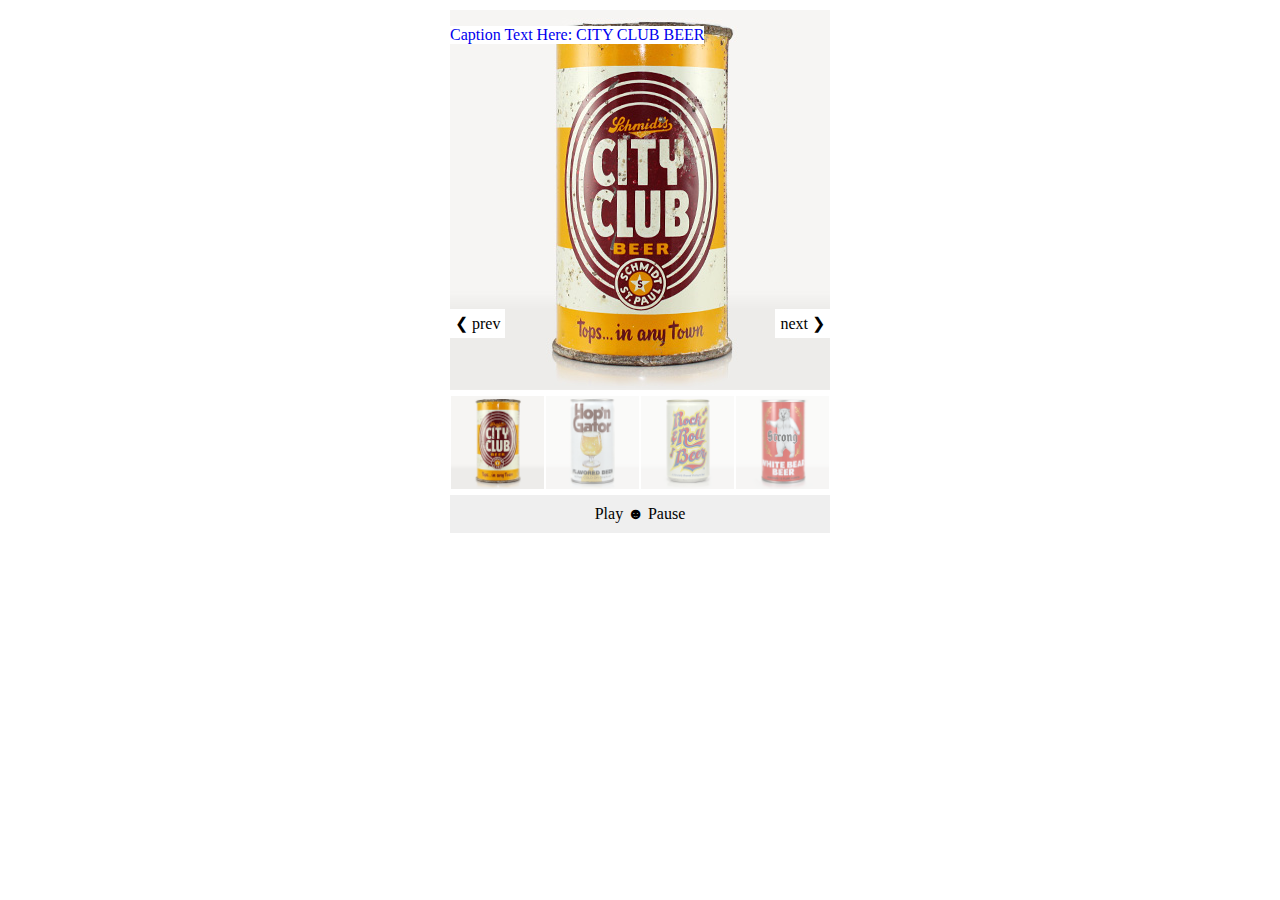
<file: index.html>
<!DOCTYPE html>
<!--[if lt IE 7]>      <html class="no-js lt-ie9 lt-ie8 lt-ie7"> <![endif]-->
<!--[if IE 7]>         <html class="no-js lt-ie9 lt-ie8"> <![endif]-->
<!--[if IE 8]>         <html class="no-js lt-ie9"> <![endif]-->
<!--[if gt IE 8]><!--> <html class="no-js"> <!--<![endif]-->
<head>
<meta charset="UTF-8">
<title>Studio Slideshow Thumbs</title>

<link rel="stylesheet" href="stylesheets/style.css">

<script src="javascripts/vendor/modernizr-basic.js"></script>

</head>

  <body>

      <div class="wrapper">

        <div id="slideshow-wrapper">

          <div>
            <a href="/">
              <p>Caption Text Here: CITY CLUB BEER</p>
            <img src="images/beercan-image-a.jpg" alt="image 00"/>
            </a>
          </div>

          <div>
            <img src="images/beercan-image-b.jpg" alt="image 01"/>
          </div>

          <div>
            <img src="images/beercan-image-c.jpg" alt="image 02"/>
          </div>

          <div>
            <img src="images/beercan-image-d.jpg" alt="image 03"/>
          </div>

        </div> <!-- end #slideshow-wrapper -->

        <div id="next"></div>
        <div id="previous"></div>

        <div id="thumb-wrapper">
          <div>
            <a href="images/beercan-image-a.jpg" data-slideshow-id="0">
              <img src="images/beercan-image-a.jpg" alt="image 00"/>
            </a>
          </div>
          <div>
            <a href="images/beercan-image-b.jpg" data-slideshow-id="1">
              <img src="images/beercan-image-b.jpg" alt="image 01"/>
            </a>
          </div>
          <div>
            <a href="images/beercan-image-c.jpg" data-slideshow-id="2">
              <img src="images/beercan-image-c.jpg" alt="image 02"/>
            </a>
          </div>
          <div>
            <a href="images/beercan-image-d.jpg" data-slideshow-id="3">
              <img src="images/beercan-image-d.jpg" alt="image 03"/>
            </a>
          </div>
        </div>

        <div id="toggle">Play &#9787; Pause</div>

      </div>

    <script src="javascripts/studio.slideshow-thumbs.js"></script>

    <script>
      STUDIO.slideshow.initSlides("slideshow-wrapper");
    </script>

  </body>

</html>
</file>
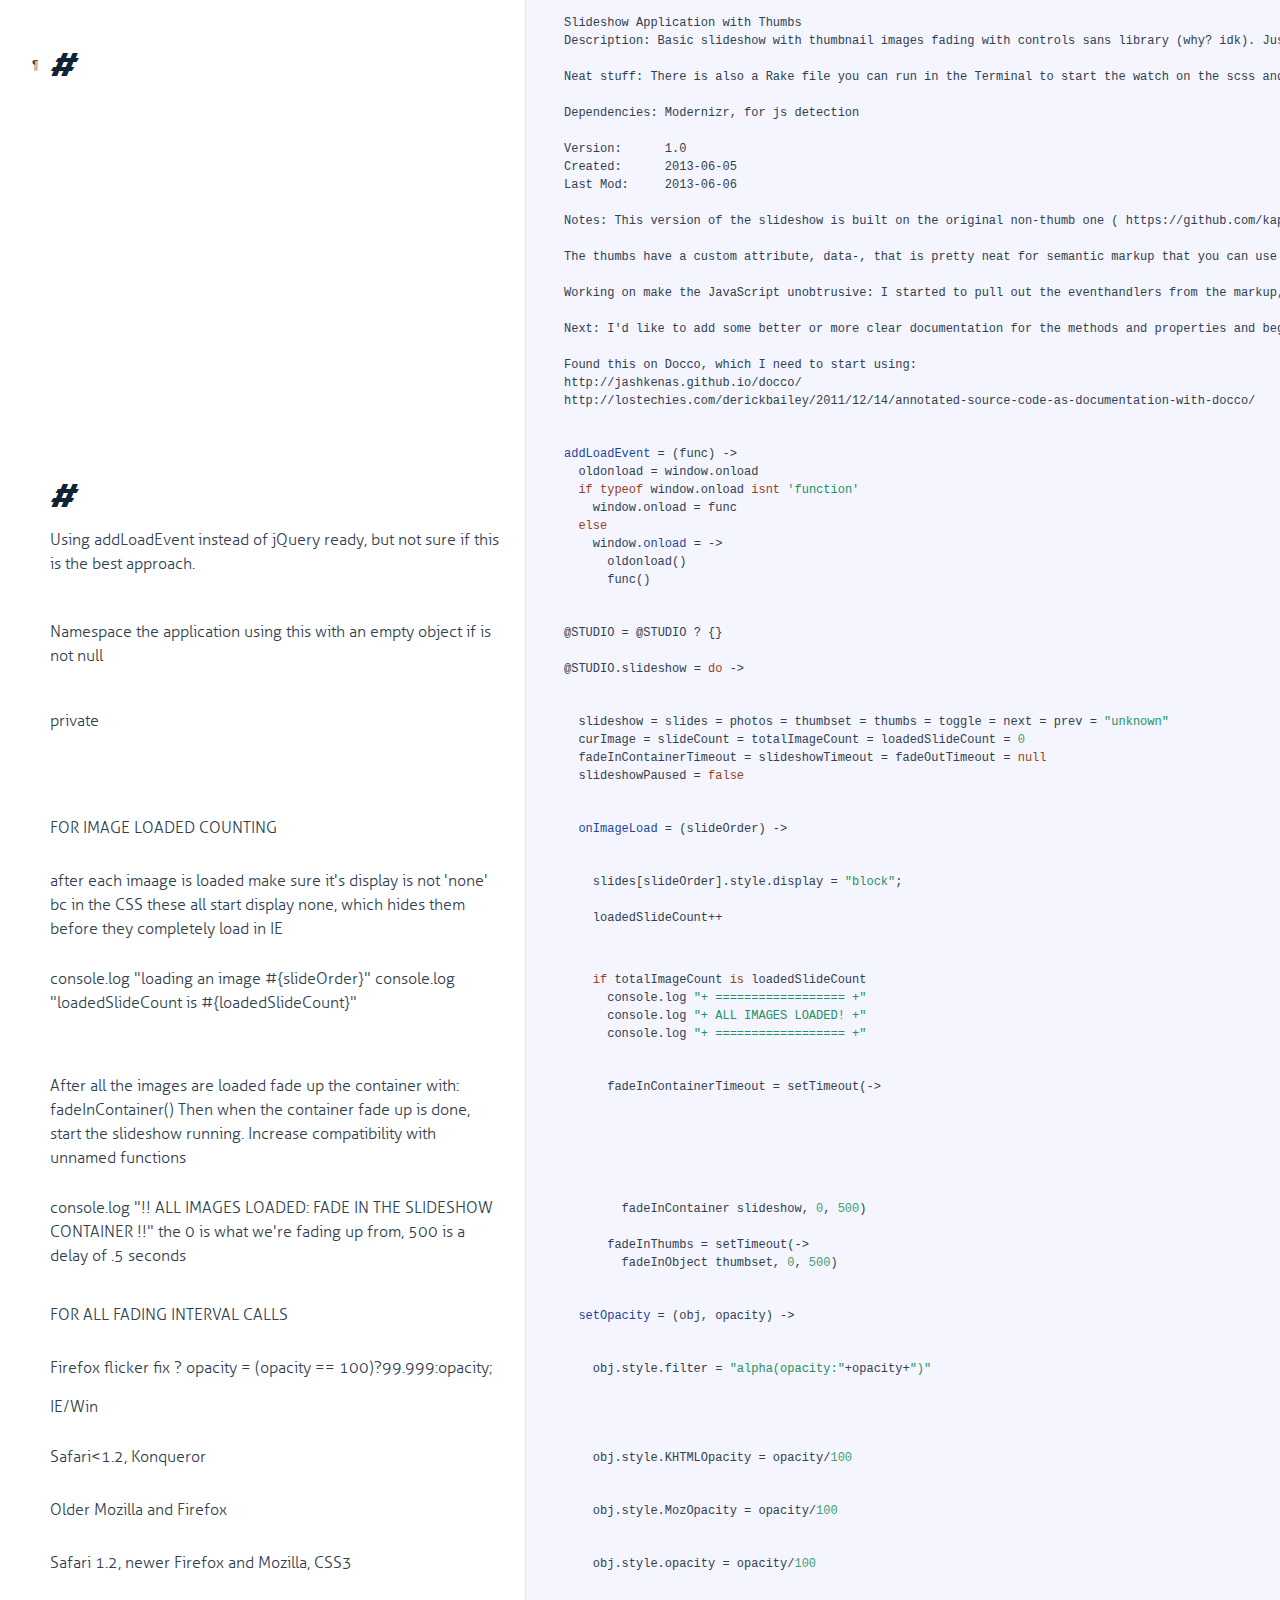
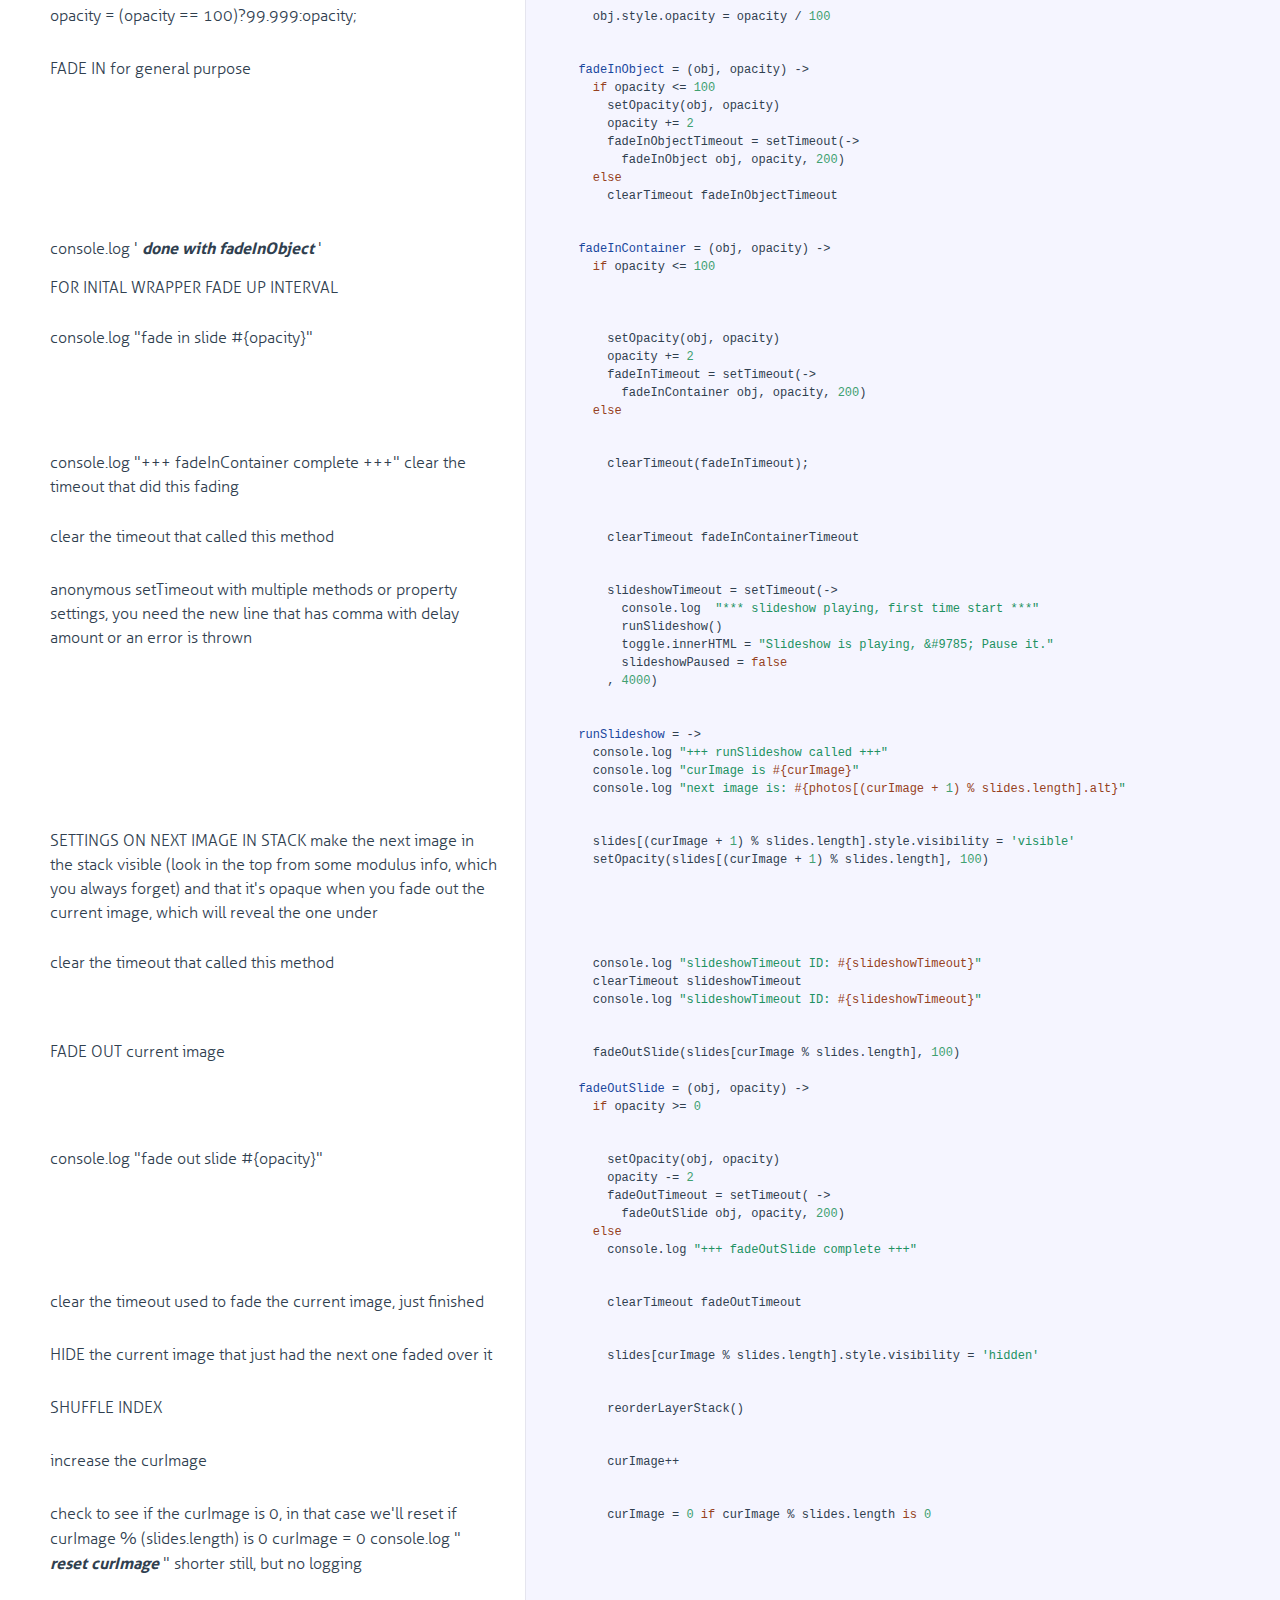
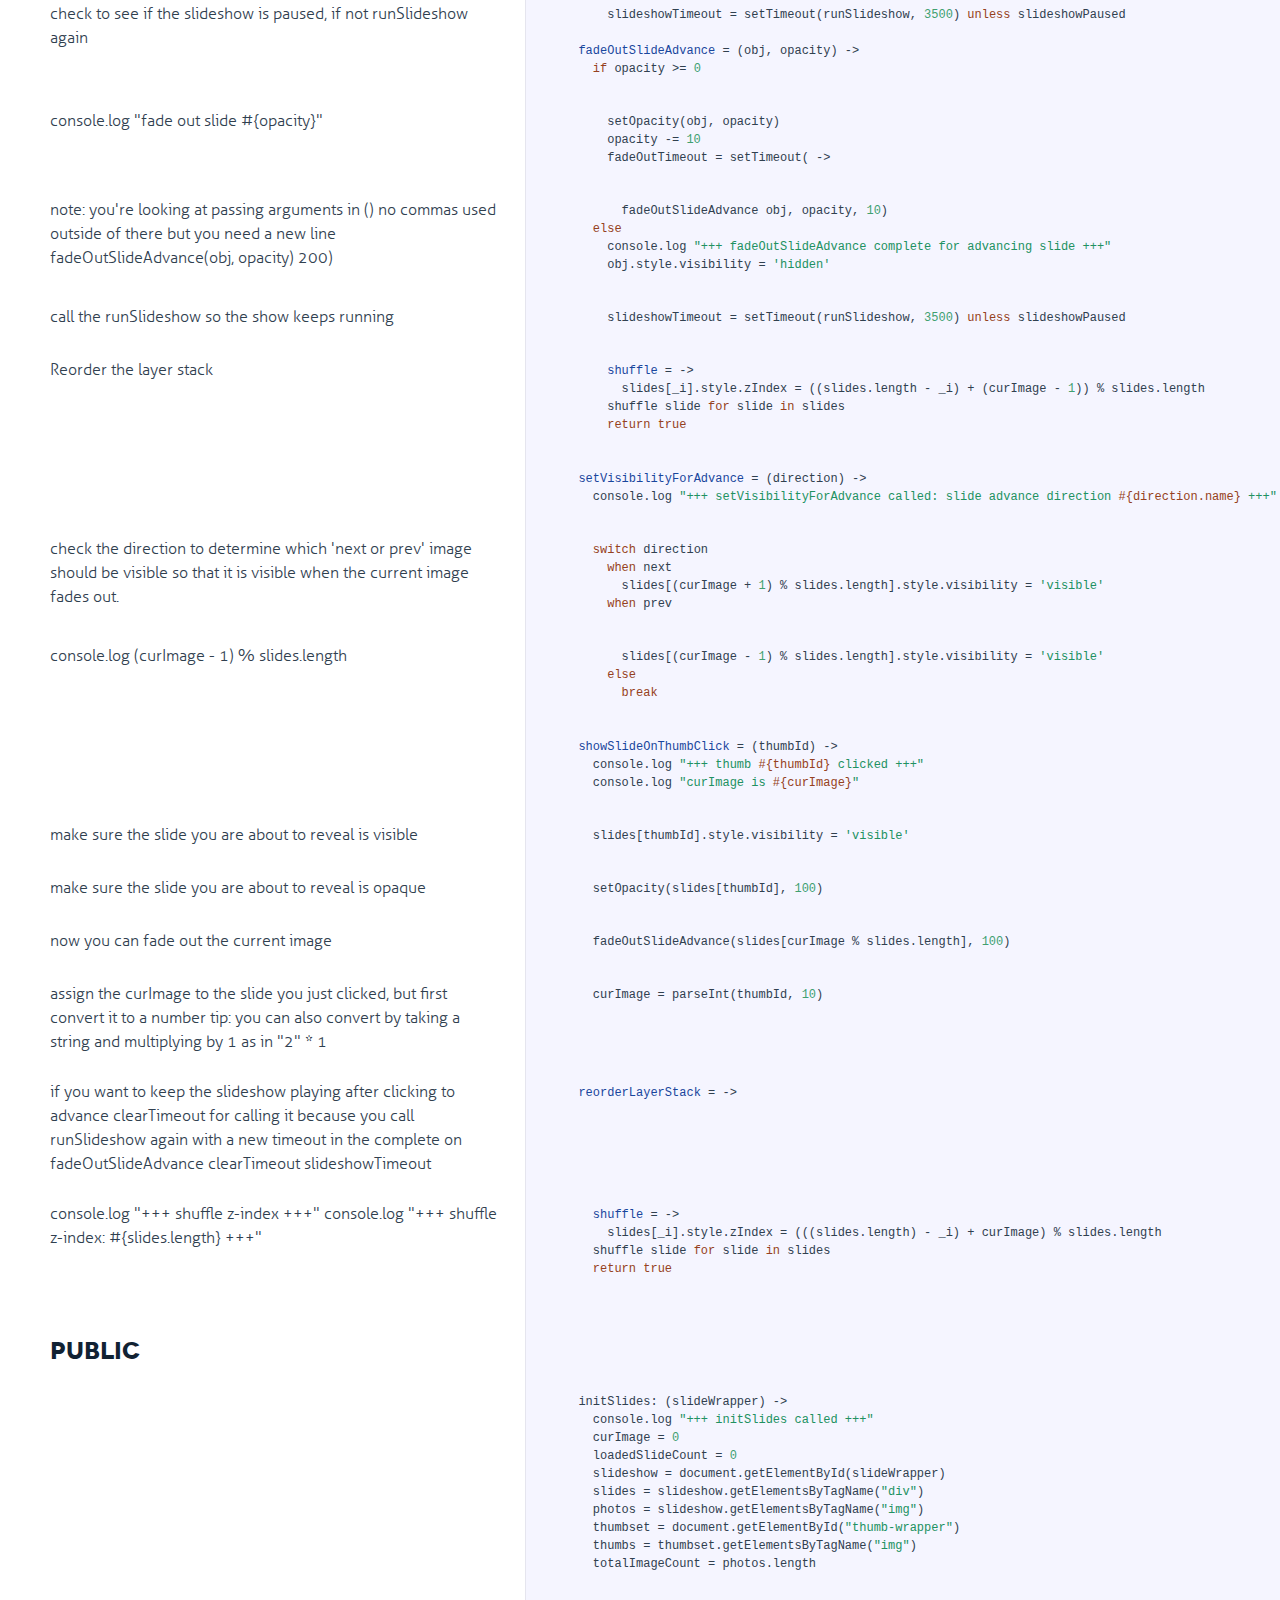
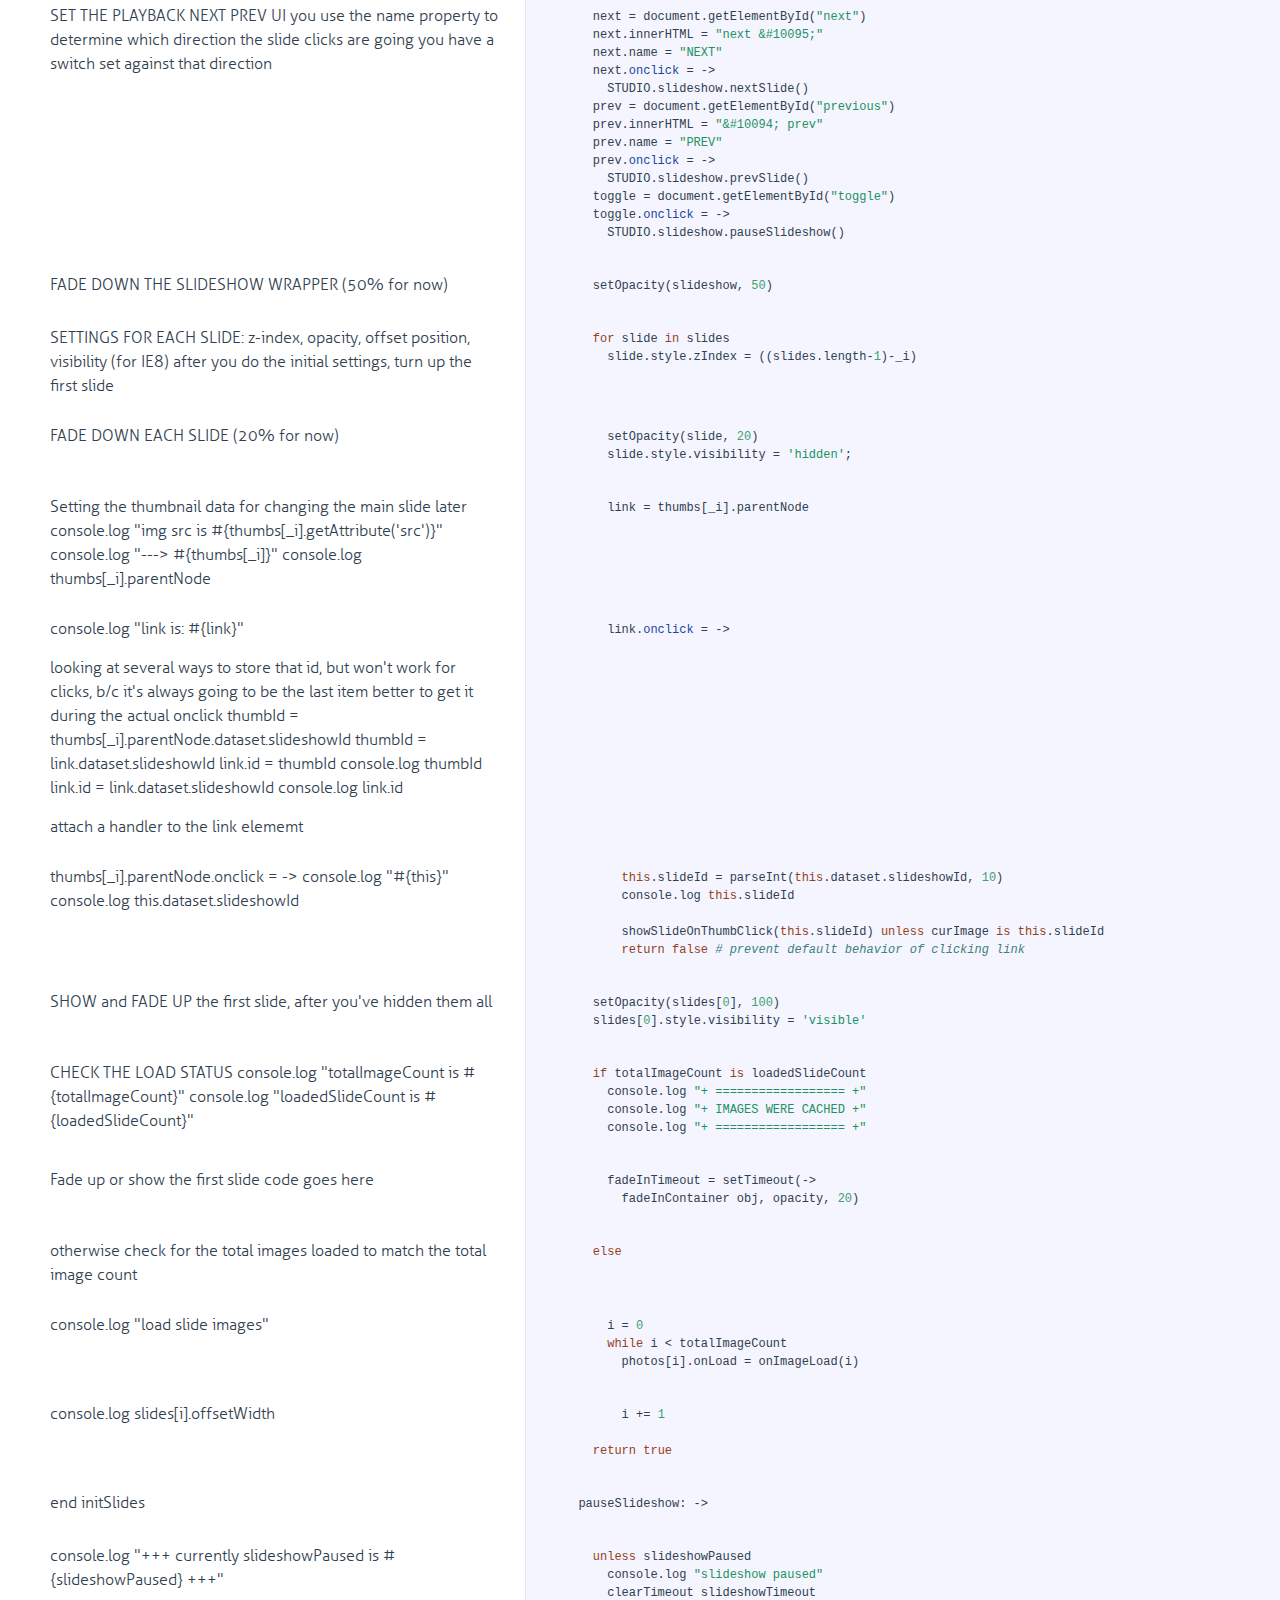
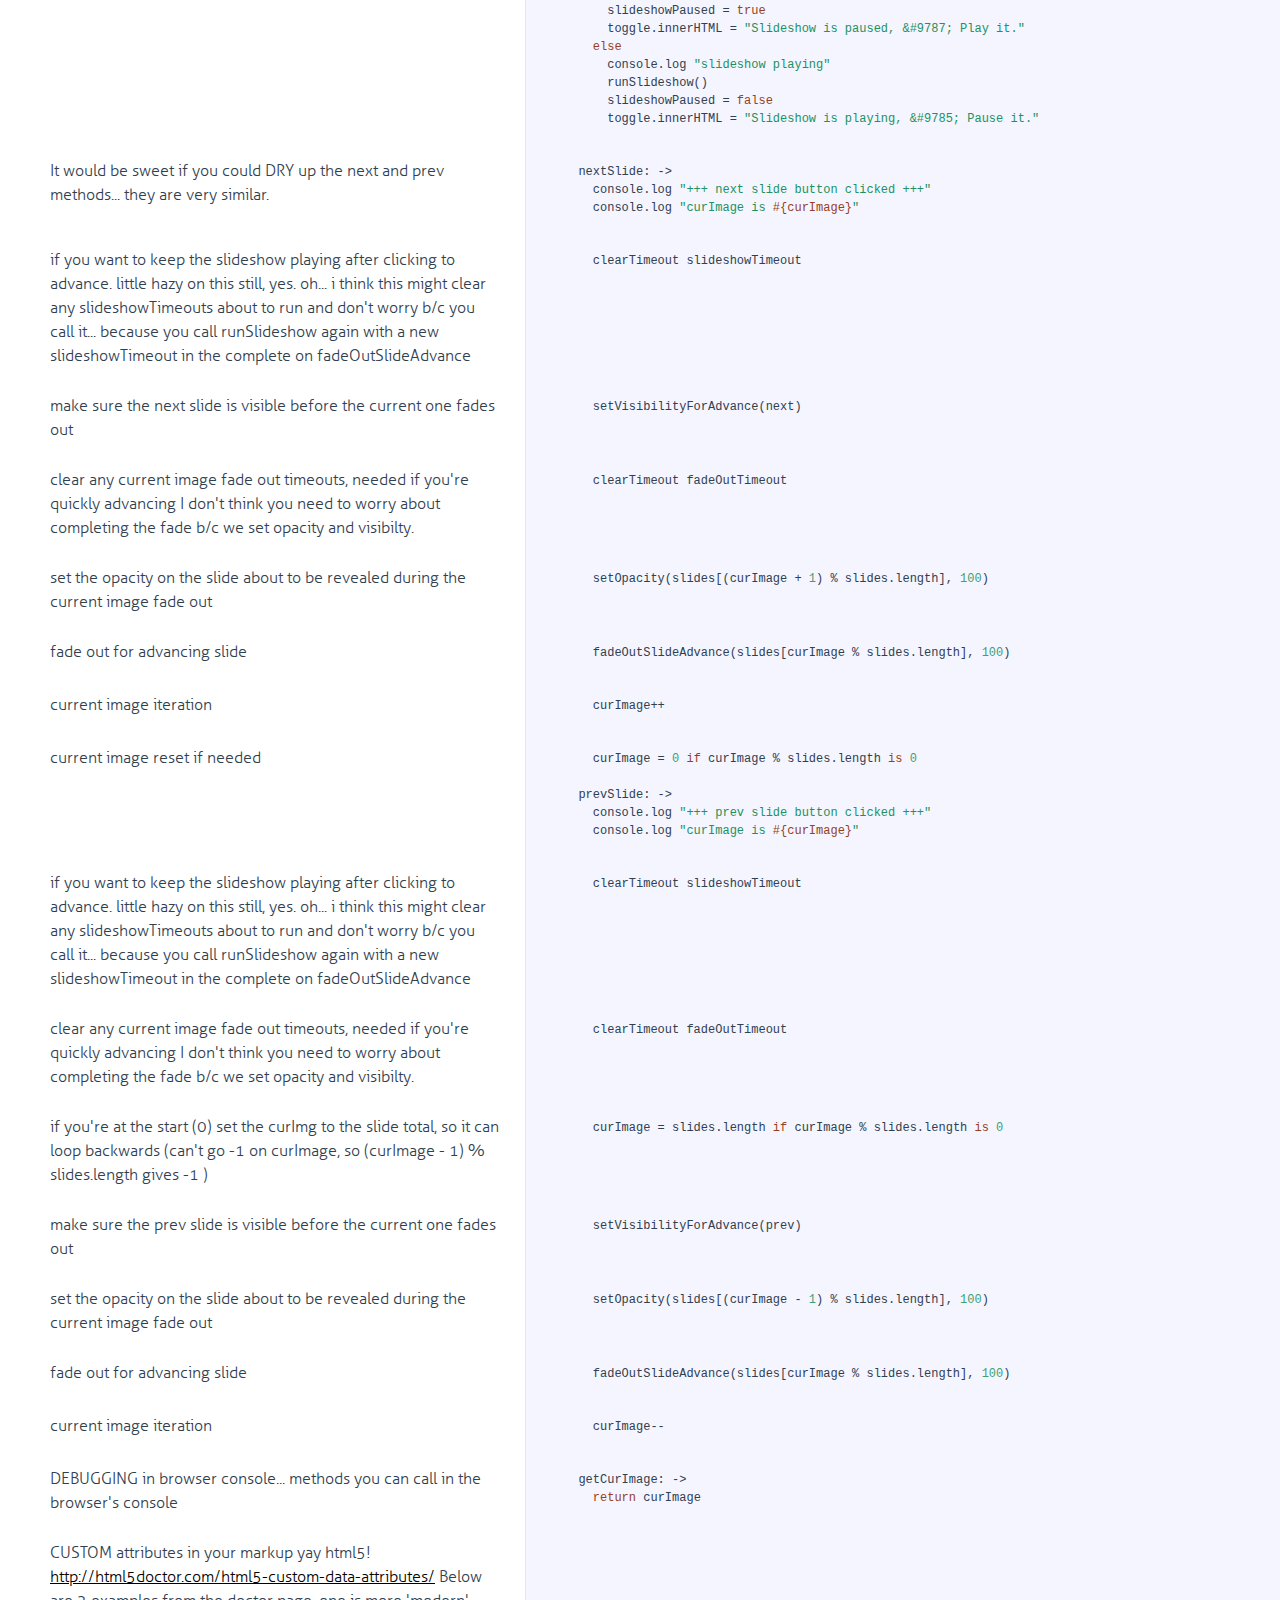
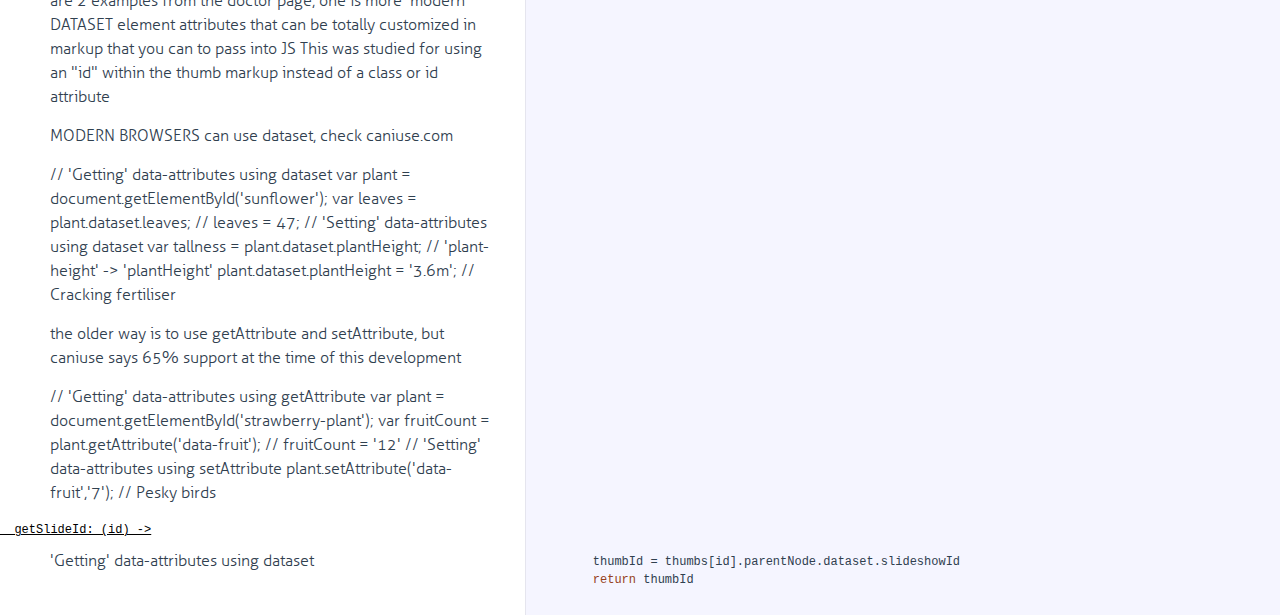
<file: docs/studio.slideshow-thumbs.html>
<!DOCTYPE html>

<html>
<head>
  <title>#</title>
  <meta http-equiv="content-type" content="text/html; charset=UTF-8">
  <meta name="viewport" content="width=device-width, target-densitydpi=160dpi, initial-scale=1.0; maximum-scale=1.0; user-scalable=0;">
  <link rel="stylesheet" media="all" href="docco.css" />
</head>
<body>
  <div id="container">
    <div id="background"></div>
    
    <ul class="sections">
        
        
        
        <li id="section-1">
            <div class="annotation">
              
              <div class="pilwrap for-h1">
                <a class="pilcrow" href="#section-1">&#182;</a>
              </div>
              <h1>#</h1>

            </div>
            
            <div class="content"><div class='highlight'><pre>Slideshow Application with Thumbs
Description: Basic slideshow with thumbnail images fading with controls sans library (why? idk). Just learning so this is me winging it.

Neat stuff: There is also a Rake file you can run in the Terminal to start the watch on the scss and coffeescript. I'm not sure what the last parts are, I should find out more. The Rake comes from a great post, by Nick Quaranto: http://quaran.to/blog/2013/01/09/use-jekyll-scss-coffeescript-without-plugins/

Dependencies: Modernizr, for js detection

Version:      1.0
Created:      2013-06-05
Last Mod:     2013-06-06

Notes: This version of the slideshow is built on the original non-thumb one ( https://github.com/kaplan/coffee-slideshow-basic ). Somewhat fewer comments as a guide for myself in this version, thought being I can always go back to the original-original for reference, which I seem to do with lots of stuff. Just like the original I'm trying to do as much plain JavaScript through learning CoffeeScript as I can, later libraries.

The thumbs have a custom attribute, data-, that is pretty neat for semantic markup that you can use in your JavaScript. The ones used here are very simple, just an id for the thumb/slide that will help in setting the current image. If you look at the very bottom I have a little explaination copied from the HTML5Doctor page: http://html5doctor.com/html5-custom-data-attributes/ where I learned about these.

Working on make the JavaScript unobtrusive: I started to pull out the eventhandlers from the markup, removed the onclick="STUDIO.slideshow.pauseSlideshow()" from the toggle, next and prev. Those are now in here, where they should be for the separation between structure and behavior.

Next: I'd like to add some better or more clear documentation for the methods and properties and begin really eleminating and comments or console.logs. At this point it's very handy for me to watch the Browser's console log to see what the application is doing. In the end the comments don't compile into the JavaScript from CoffeeScript and I think that's one of my favorite things about CS. My JavaScript files were a mess with commented out logs and notes that I would leave out of fear of forgetting what I was doing, but it made for a very littered looking code, not at all crafsman like. Maybe it's the quality of my comments and the fact I try different snippets within before I settle on an approach.

Found this on Docco, which I need to start using:
http://jashkenas.github.io/docco/
http://lostechies.com/derickbailey/2011/12/14/annotated-source-code-as-documentation-with-docco/</pre></div></div>
            
        </li>
        
        
        <li id="section-2">
            <div class="annotation">
              
              <div class="pilwrap for-h1">
                <a class="pilcrow" href="#section-2">&#182;</a>
              </div>
              <h1>#</h1>
<p>Using addLoadEvent instead of jQuery ready, but not sure if this is the best approach.</p>

            </div>
            
            <div class="content"><div class='highlight'><pre><span class="function"><span class="title">addLoadEvent</span></span> = (func) -&gt;
  oldonload = window.onload
  <span class="keyword">if</span> <span class="keyword">typeof</span> window.onload <span class="keyword">isnt</span> <span class="string">'function'</span>
    window.onload = func
  <span class="keyword">else</span>
    window.<span class="function"><span class="title">onload</span></span> = -&gt;
      oldonload()
      func()</pre></div></div>
            
        </li>
        
        
        <li id="section-3">
            <div class="annotation">
              
              <div class="pilwrap ">
                <a class="pilcrow" href="#section-3">&#182;</a>
              </div>
              <p>Namespace the application using this with an empty object if is not null</p>

            </div>
            
            <div class="content"><div class='highlight'><pre><span class="property">@STUDIO</span> = <span class="property">@STUDIO</span> ? {}

<span class="property">@STUDIO</span>.slideshow = <span class="keyword">do</span> -&gt;</pre></div></div>
            
        </li>
        
        
        <li id="section-4">
            <div class="annotation">
              
              <div class="pilwrap ">
                <a class="pilcrow" href="#section-4">&#182;</a>
              </div>
              <p>private</p>

            </div>
            
            <div class="content"><div class='highlight'><pre>  slideshow = slides = photos = thumbset = thumbs = toggle = next = prev = <span class="string">"unknown"</span>
  curImage = slideCount = totalImageCount = loadedSlideCount = <span class="number">0</span>
  fadeInContainerTimeout = slideshowTimeout = fadeOutTimeout = <span class="literal">null</span>
  slideshowPaused = <span class="literal">false</span></pre></div></div>
            
        </li>
        
        
        <li id="section-5">
            <div class="annotation">
              
              <div class="pilwrap ">
                <a class="pilcrow" href="#section-5">&#182;</a>
              </div>
              <p>FOR IMAGE LOADED COUNTING</p>

            </div>
            
            <div class="content"><div class='highlight'><pre>  <span class="function"><span class="title">onImageLoad</span></span> = (slideOrder) -&gt;</pre></div></div>
            
        </li>
        
        
        <li id="section-6">
            <div class="annotation">
              
              <div class="pilwrap ">
                <a class="pilcrow" href="#section-6">&#182;</a>
              </div>
              <p>after each imaage is loaded make sure it&#39;s display is not &#39;none&#39;
bc in the CSS these all start display none, which hides them before they completely load in IE</p>

            </div>
            
            <div class="content"><div class='highlight'><pre>    slides[slideOrder].style.display = <span class="string">"block"</span>;

    loadedSlideCount++</pre></div></div>
            
        </li>
        
        
        <li id="section-7">
            <div class="annotation">
              
              <div class="pilwrap ">
                <a class="pilcrow" href="#section-7">&#182;</a>
              </div>
              <p>console.log &quot;loading an image #{slideOrder}&quot;
console.log &quot;loadedSlideCount is #{loadedSlideCount}&quot;</p>

            </div>
            
            <div class="content"><div class='highlight'><pre>    <span class="keyword">if</span> totalImageCount <span class="keyword">is</span> loadedSlideCount
      console.log <span class="string">"+ ================== +"</span>
      console.log <span class="string">"+ ALL IMAGES LOADED! +"</span>
      console.log <span class="string">"+ ================== +"</span></pre></div></div>
            
        </li>
        
        
        <li id="section-8">
            <div class="annotation">
              
              <div class="pilwrap ">
                <a class="pilcrow" href="#section-8">&#182;</a>
              </div>
              <p> After all the images are loaded fade up the container with: fadeInContainer()
 Then when the container fade up is done, start the slideshow running.
 Increase compatibility with unnamed functions</p>

            </div>
            
            <div class="content"><div class='highlight'><pre>      fadeInContainerTimeout = setTimeout(-&gt;</pre></div></div>
            
        </li>
        
        
        <li id="section-9">
            <div class="annotation">
              
              <div class="pilwrap ">
                <a class="pilcrow" href="#section-9">&#182;</a>
              </div>
              <p>console.log &quot;!! ALL IMAGES LOADED: FADE IN THE SLIDESHOW CONTAINER !!&quot;
the 0 is what we&#39;re fading up from, 500 is a delay of .5 seconds</p>

            </div>
            
            <div class="content"><div class='highlight'><pre>        fadeInContainer slideshow, <span class="number">0</span>, <span class="number">500</span>)

      fadeInThumbs = setTimeout(-&gt;
        fadeInObject thumbset, <span class="number">0</span>, <span class="number">500</span>)</pre></div></div>
            
        </li>
        
        
        <li id="section-10">
            <div class="annotation">
              
              <div class="pilwrap ">
                <a class="pilcrow" href="#section-10">&#182;</a>
              </div>
              <p>FOR ALL FADING INTERVAL CALLS</p>

            </div>
            
            <div class="content"><div class='highlight'><pre>  <span class="function"><span class="title">setOpacity</span></span> = (obj, opacity) -&gt;</pre></div></div>
            
        </li>
        
        
        <li id="section-11">
            <div class="annotation">
              
              <div class="pilwrap ">
                <a class="pilcrow" href="#section-11">&#182;</a>
              </div>
              <p>Firefox flicker fix ?
opacity = (opacity == 100)?99.999:opacity;</p>
<p>IE/Win</p>

            </div>
            
            <div class="content"><div class='highlight'><pre>    obj.style.filter = <span class="string">"alpha(opacity:"</span>+opacity+<span class="string">")"</span></pre></div></div>
            
        </li>
        
        
        <li id="section-12">
            <div class="annotation">
              
              <div class="pilwrap ">
                <a class="pilcrow" href="#section-12">&#182;</a>
              </div>
              <p>Safari&lt;1.2, Konqueror</p>

            </div>
            
            <div class="content"><div class='highlight'><pre>    obj.style.KHTMLOpacity = opacity/<span class="number">100</span></pre></div></div>
            
        </li>
        
        
        <li id="section-13">
            <div class="annotation">
              
              <div class="pilwrap ">
                <a class="pilcrow" href="#section-13">&#182;</a>
              </div>
              <p>Older Mozilla and Firefox</p>

            </div>
            
            <div class="content"><div class='highlight'><pre>    obj.style.MozOpacity = opacity/<span class="number">100</span></pre></div></div>
            
        </li>
        
        
        <li id="section-14">
            <div class="annotation">
              
              <div class="pilwrap ">
                <a class="pilcrow" href="#section-14">&#182;</a>
              </div>
              <p>Safari 1.2, newer Firefox and Mozilla, CSS3</p>

            </div>
            
            <div class="content"><div class='highlight'><pre>    obj.style.opacity = opacity/<span class="number">100</span></pre></div></div>
            
        </li>
        
        
        <li id="section-15">
            <div class="annotation">
              
              <div class="pilwrap ">
                <a class="pilcrow" href="#section-15">&#182;</a>
              </div>
              <p>opacity = (opacity == 100)?99.999:opacity;</p>

            </div>
            
            <div class="content"><div class='highlight'><pre>    obj.style.opacity = opacity / <span class="number">100</span></pre></div></div>
            
        </li>
        
        
        <li id="section-16">
            <div class="annotation">
              
              <div class="pilwrap ">
                <a class="pilcrow" href="#section-16">&#182;</a>
              </div>
              <p>FADE IN for general purpose</p>

            </div>
            
            <div class="content"><div class='highlight'><pre>  <span class="function"><span class="title">fadeInObject</span></span> = (obj, opacity) -&gt;
    <span class="keyword">if</span> opacity &lt;= <span class="number">100</span>
      setOpacity(obj, opacity)
      opacity += <span class="number">2</span>
      fadeInObjectTimeout = setTimeout(-&gt;
        fadeInObject obj, opacity, <span class="number">200</span>)
    <span class="keyword">else</span>
      clearTimeout fadeInObjectTimeout</pre></div></div>
            
        </li>
        
        
        <li id="section-17">
            <div class="annotation">
              
              <div class="pilwrap ">
                <a class="pilcrow" href="#section-17">&#182;</a>
              </div>
              <p>console.log &#39;<strong><em> done with fadeInObject </em></strong>&#39;</p>
<p>FOR INITAL WRAPPER FADE UP INTERVAL</p>

            </div>
            
            <div class="content"><div class='highlight'><pre>  <span class="function"><span class="title">fadeInContainer</span></span> = (obj, opacity) -&gt;
    <span class="keyword">if</span> opacity &lt;= <span class="number">100</span></pre></div></div>
            
        </li>
        
        
        <li id="section-18">
            <div class="annotation">
              
              <div class="pilwrap ">
                <a class="pilcrow" href="#section-18">&#182;</a>
              </div>
              <p>console.log &quot;fade in slide #{opacity}&quot;</p>

            </div>
            
            <div class="content"><div class='highlight'><pre>      setOpacity(obj, opacity)
      opacity += <span class="number">2</span>
      fadeInTimeout = setTimeout(-&gt;
        fadeInContainer obj, opacity, <span class="number">200</span>)
    <span class="keyword">else</span></pre></div></div>
            
        </li>
        
        
        <li id="section-19">
            <div class="annotation">
              
              <div class="pilwrap ">
                <a class="pilcrow" href="#section-19">&#182;</a>
              </div>
              <p>console.log &quot;+++ fadeInContainer complete +++&quot;
clear the timeout that did this fading</p>

            </div>
            
            <div class="content"><div class='highlight'><pre>      clearTimeout(fadeInTimeout);</pre></div></div>
            
        </li>
        
        
        <li id="section-20">
            <div class="annotation">
              
              <div class="pilwrap ">
                <a class="pilcrow" href="#section-20">&#182;</a>
              </div>
              <p>clear the timeout that called this method</p>

            </div>
            
            <div class="content"><div class='highlight'><pre>      clearTimeout fadeInContainerTimeout</pre></div></div>
            
        </li>
        
        
        <li id="section-21">
            <div class="annotation">
              
              <div class="pilwrap ">
                <a class="pilcrow" href="#section-21">&#182;</a>
              </div>
              <p>anonymous setTimeout with multiple methods or property settings,
you need the new line that has comma with delay amount or an error is thrown</p>

            </div>
            
            <div class="content"><div class='highlight'><pre>      slideshowTimeout = setTimeout(-&gt;
        console.log  <span class="string">"*** slideshow playing, first time start ***"</span>
        runSlideshow()
        toggle.innerHTML = <span class="string">"Slideshow is playing, &amp;#9785; Pause it."</span>
        slideshowPaused = <span class="literal">false</span>
      , <span class="number">4000</span>)


  <span class="function"><span class="title">runSlideshow</span></span> = -&gt;
    console.log <span class="string">"+++ runSlideshow called +++"</span>
    console.log <span class="string">"curImage is <span class="subst">#{curImage}</span>"</span>
    console.log <span class="string">"next image is: <span class="subst">#{photos[(curImage + <span class="number">1</span>) % slides.length].alt}</span>"</span></pre></div></div>
            
        </li>
        
        
        <li id="section-22">
            <div class="annotation">
              
              <div class="pilwrap ">
                <a class="pilcrow" href="#section-22">&#182;</a>
              </div>
              <p>SETTINGS ON NEXT IMAGE IN STACK
make the next image in the stack visible (look in the top from some modulus info, which you always forget)
and that it&#39;s opaque when you fade out the current image, which will reveal the one under</p>

            </div>
            
            <div class="content"><div class='highlight'><pre>    slides[(curImage + <span class="number">1</span>) % slides.length].style.visibility = <span class="string">'visible'</span>
    setOpacity(slides[(curImage + <span class="number">1</span>) % slides.length], <span class="number">100</span>)</pre></div></div>
            
        </li>
        
        
        <li id="section-23">
            <div class="annotation">
              
              <div class="pilwrap ">
                <a class="pilcrow" href="#section-23">&#182;</a>
              </div>
              <p>clear the timeout that called this method</p>

            </div>
            
            <div class="content"><div class='highlight'><pre>    console.log <span class="string">"slideshowTimeout ID: <span class="subst">#{slideshowTimeout}</span>"</span>
    clearTimeout slideshowTimeout
    console.log <span class="string">"slideshowTimeout ID: <span class="subst">#{slideshowTimeout}</span>"</span></pre></div></div>
            
        </li>
        
        
        <li id="section-24">
            <div class="annotation">
              
              <div class="pilwrap ">
                <a class="pilcrow" href="#section-24">&#182;</a>
              </div>
              <p>FADE OUT current image</p>

            </div>
            
            <div class="content"><div class='highlight'><pre>    fadeOutSlide(slides[curImage % slides.length], <span class="number">100</span>)

  <span class="function"><span class="title">fadeOutSlide</span></span> = (obj, opacity) -&gt;
    <span class="keyword">if</span> opacity &gt;= <span class="number">0</span></pre></div></div>
            
        </li>
        
        
        <li id="section-25">
            <div class="annotation">
              
              <div class="pilwrap ">
                <a class="pilcrow" href="#section-25">&#182;</a>
              </div>
              <p>console.log &quot;fade out slide #{opacity}&quot;</p>

            </div>
            
            <div class="content"><div class='highlight'><pre>      setOpacity(obj, opacity)
      opacity -= <span class="number">2</span>
      fadeOutTimeout = setTimeout( -&gt;
        fadeOutSlide obj, opacity, <span class="number">200</span>)
    <span class="keyword">else</span>
      console.log <span class="string">"+++ fadeOutSlide complete +++"</span></pre></div></div>
            
        </li>
        
        
        <li id="section-26">
            <div class="annotation">
              
              <div class="pilwrap ">
                <a class="pilcrow" href="#section-26">&#182;</a>
              </div>
              <p>clear the timeout used to fade the current image, just finished</p>

            </div>
            
            <div class="content"><div class='highlight'><pre>      clearTimeout fadeOutTimeout</pre></div></div>
            
        </li>
        
        
        <li id="section-27">
            <div class="annotation">
              
              <div class="pilwrap ">
                <a class="pilcrow" href="#section-27">&#182;</a>
              </div>
              <p>HIDE the current image that just had the next one faded over it</p>

            </div>
            
            <div class="content"><div class='highlight'><pre>      slides[curImage % slides.length].style.visibility = <span class="string">'hidden'</span></pre></div></div>
            
        </li>
        
        
        <li id="section-28">
            <div class="annotation">
              
              <div class="pilwrap ">
                <a class="pilcrow" href="#section-28">&#182;</a>
              </div>
              <p>SHUFFLE INDEX</p>

            </div>
            
            <div class="content"><div class='highlight'><pre>      reorderLayerStack()</pre></div></div>
            
        </li>
        
        
        <li id="section-29">
            <div class="annotation">
              
              <div class="pilwrap ">
                <a class="pilcrow" href="#section-29">&#182;</a>
              </div>
              <p>increase the curImage</p>

            </div>
            
            <div class="content"><div class='highlight'><pre>      curImage++</pre></div></div>
            
        </li>
        
        
        <li id="section-30">
            <div class="annotation">
              
              <div class="pilwrap ">
                <a class="pilcrow" href="#section-30">&#182;</a>
              </div>
              <p>check to see if the curImage is 0, in that case we&#39;ll reset
if curImage % (slides.length) is 0
  curImage = 0
  console.log &quot;<strong><em> reset curImage </em></strong>&quot;
shorter still, but no logging</p>

            </div>
            
            <div class="content"><div class='highlight'><pre>      curImage = <span class="number">0</span> <span class="keyword">if</span> curImage % slides.length <span class="keyword">is</span> <span class="number">0</span></pre></div></div>
            
        </li>
        
        
        <li id="section-31">
            <div class="annotation">
              
              <div class="pilwrap ">
                <a class="pilcrow" href="#section-31">&#182;</a>
              </div>
              <p>check to see if the slideshow is paused, if not runSlideshow again</p>

            </div>
            
            <div class="content"><div class='highlight'><pre>      slideshowTimeout = setTimeout(runSlideshow, <span class="number">3500</span>) <span class="keyword">unless</span> slideshowPaused

  <span class="function"><span class="title">fadeOutSlideAdvance</span></span> = (obj, opacity) -&gt;
    <span class="keyword">if</span> opacity &gt;= <span class="number">0</span></pre></div></div>
            
        </li>
        
        
        <li id="section-32">
            <div class="annotation">
              
              <div class="pilwrap ">
                <a class="pilcrow" href="#section-32">&#182;</a>
              </div>
              <p>console.log &quot;fade out slide #{opacity}&quot;</p>

            </div>
            
            <div class="content"><div class='highlight'><pre>      setOpacity(obj, opacity)
      opacity -= <span class="number">10</span>
      fadeOutTimeout = setTimeout( -&gt;</pre></div></div>
            
        </li>
        
        
        <li id="section-33">
            <div class="annotation">
              
              <div class="pilwrap ">
                <a class="pilcrow" href="#section-33">&#182;</a>
              </div>
              <p>note: you&#39;re looking at passing arguments in () no commas used outside of there but you need a new line
fadeOutSlideAdvance(obj, opacity)
200)</p>

            </div>
            
            <div class="content"><div class='highlight'><pre>        fadeOutSlideAdvance obj, opacity, <span class="number">10</span>)
    <span class="keyword">else</span>
      console.log <span class="string">"+++ fadeOutSlideAdvance complete for advancing slide +++"</span>
      obj.style.visibility = <span class="string">'hidden'</span></pre></div></div>
            
        </li>
        
        
        <li id="section-34">
            <div class="annotation">
              
              <div class="pilwrap ">
                <a class="pilcrow" href="#section-34">&#182;</a>
              </div>
              <p>call the runSlideshow so the show keeps running</p>

            </div>
            
            <div class="content"><div class='highlight'><pre>      slideshowTimeout = setTimeout(runSlideshow, <span class="number">3500</span>) <span class="keyword">unless</span> slideshowPaused</pre></div></div>
            
        </li>
        
        
        <li id="section-35">
            <div class="annotation">
              
              <div class="pilwrap ">
                <a class="pilcrow" href="#section-35">&#182;</a>
              </div>
              <p>Reorder the layer stack</p>

            </div>
            
            <div class="content"><div class='highlight'><pre>      <span class="function"><span class="title">shuffle</span></span> = -&gt;
        slides[_i].style.zIndex = ((slides.length - _i) + (curImage - <span class="number">1</span>)) % slides.length
      shuffle slide <span class="keyword">for</span> slide <span class="keyword">in</span> slides
      <span class="keyword">return</span> <span class="literal">true</span>


  <span class="function"><span class="title">setVisibilityForAdvance</span></span> = (direction) -&gt;
    console.log <span class="string">"+++ setVisibilityForAdvance called: slide advance direction <span class="subst">#{direction.name}</span> +++"</span></pre></div></div>
            
        </li>
        
        
        <li id="section-36">
            <div class="annotation">
              
              <div class="pilwrap ">
                <a class="pilcrow" href="#section-36">&#182;</a>
              </div>
              <p>check the direction to determine which &#39;next or prev&#39; image should be visible
so that it is visible when the current image fades out.</p>

            </div>
            
            <div class="content"><div class='highlight'><pre>    <span class="keyword">switch</span> direction
      <span class="keyword">when</span> next
        slides[(curImage + <span class="number">1</span>) % slides.length].style.visibility = <span class="string">'visible'</span>
      <span class="keyword">when</span> prev</pre></div></div>
            
        </li>
        
        
        <li id="section-37">
            <div class="annotation">
              
              <div class="pilwrap ">
                <a class="pilcrow" href="#section-37">&#182;</a>
              </div>
              <p>console.log (curImage - 1) % slides.length</p>

            </div>
            
            <div class="content"><div class='highlight'><pre>        slides[(curImage - <span class="number">1</span>) % slides.length].style.visibility = <span class="string">'visible'</span>
      <span class="keyword">else</span>
        <span class="keyword">break</span>


  <span class="function"><span class="title">showSlideOnThumbClick</span></span> = (thumbId) -&gt;
    console.log <span class="string">"+++ thumb <span class="subst">#{thumbId}</span> clicked +++"</span>
    console.log <span class="string">"curImage is <span class="subst">#{curImage}</span>"</span></pre></div></div>
            
        </li>
        
        
        <li id="section-38">
            <div class="annotation">
              
              <div class="pilwrap ">
                <a class="pilcrow" href="#section-38">&#182;</a>
              </div>
              <p>make sure the slide you are about to reveal is visible</p>

            </div>
            
            <div class="content"><div class='highlight'><pre>    slides[thumbId].style.visibility = <span class="string">'visible'</span></pre></div></div>
            
        </li>
        
        
        <li id="section-39">
            <div class="annotation">
              
              <div class="pilwrap ">
                <a class="pilcrow" href="#section-39">&#182;</a>
              </div>
              <p>make sure the slide you are about to reveal is opaque</p>

            </div>
            
            <div class="content"><div class='highlight'><pre>    setOpacity(slides[thumbId], <span class="number">100</span>)</pre></div></div>
            
        </li>
        
        
        <li id="section-40">
            <div class="annotation">
              
              <div class="pilwrap ">
                <a class="pilcrow" href="#section-40">&#182;</a>
              </div>
              <p>now you can fade out the current image</p>

            </div>
            
            <div class="content"><div class='highlight'><pre>    fadeOutSlideAdvance(slides[curImage % slides.length], <span class="number">100</span>)</pre></div></div>
            
        </li>
        
        
        <li id="section-41">
            <div class="annotation">
              
              <div class="pilwrap ">
                <a class="pilcrow" href="#section-41">&#182;</a>
              </div>
              <p>assign the curImage to the slide you just clicked, but first convert it to a number
tip: you can also convert by taking a string and multiplying by 1 as in &quot;2&quot; * 1</p>

            </div>
            
            <div class="content"><div class='highlight'><pre>    curImage = parseInt(thumbId, <span class="number">10</span>)</pre></div></div>
            
        </li>
        
        
        <li id="section-42">
            <div class="annotation">
              
              <div class="pilwrap ">
                <a class="pilcrow" href="#section-42">&#182;</a>
              </div>
              <p>if you want to keep the slideshow playing after clicking to advance clearTimeout for calling it
because you call runSlideshow again with a new timeout in the complete on fadeOutSlideAdvance
clearTimeout slideshowTimeout</p>

            </div>
            
            <div class="content"><div class='highlight'><pre>  <span class="function"><span class="title">reorderLayerStack</span></span> = -&gt;</pre></div></div>
            
        </li>
        
        
        <li id="section-43">
            <div class="annotation">
              
              <div class="pilwrap ">
                <a class="pilcrow" href="#section-43">&#182;</a>
              </div>
              <p>console.log &quot;+++ shuffle z-index +++&quot;
console.log &quot;+++ shuffle z-index: #{slides.length} +++&quot;</p>

            </div>
            
            <div class="content"><div class='highlight'><pre>    <span class="function"><span class="title">shuffle</span></span> = -&gt;
      slides[_i].style.zIndex = (((slides.length) - _i) + curImage) % slides.length
    shuffle slide <span class="keyword">for</span> slide <span class="keyword">in</span> slides
    <span class="keyword">return</span> <span class="literal">true</span></pre></div></div>
            
        </li>
        
        
        <li id="section-44">
            <div class="annotation">
              
              <div class="pilwrap for-h2">
                <a class="pilcrow" href="#section-44">&#182;</a>
              </div>
              <h2>public</h2>

            </div>
            
        </li>
        
        
        <li id="section-45">
            <div class="annotation">
              
              <div class="pilwrap ">
                <a class="pilcrow" href="#section-45">&#182;</a>
              </div>
              
            </div>
            
            <div class="content"><div class='highlight'><pre>  initSlides: (slideWrapper) -&gt;
    console.log <span class="string">"+++ initSlides called +++"</span>
    curImage = <span class="number">0</span>
    loadedSlideCount = <span class="number">0</span>
    slideshow = document.getElementById(slideWrapper)
    slides = slideshow.getElementsByTagName(<span class="string">"div"</span>)
    photos = slideshow.getElementsByTagName(<span class="string">"img"</span>)
    thumbset = document.getElementById(<span class="string">"thumb-wrapper"</span>)
    thumbs = thumbset.getElementsByTagName(<span class="string">"img"</span>)
    totalImageCount = photos.length</pre></div></div>
            
        </li>
        
        
        <li id="section-46">
            <div class="annotation">
              
              <div class="pilwrap ">
                <a class="pilcrow" href="#section-46">&#182;</a>
              </div>
              <p>SET THE PLAYBACK NEXT PREV UI
you use the name property to determine which direction the slide clicks are going
you have a switch set against that direction</p>

            </div>
            
            <div class="content"><div class='highlight'><pre>    next = document.getElementById(<span class="string">"next"</span>)
    next.innerHTML = <span class="string">"next &amp;#10095;"</span>
    next.name = <span class="string">"NEXT"</span>
    next.<span class="function"><span class="title">onclick</span></span> = -&gt;
      STUDIO.slideshow.nextSlide()
    prev = document.getElementById(<span class="string">"previous"</span>)
    prev.innerHTML = <span class="string">"&amp;#10094; prev"</span>
    prev.name = <span class="string">"PREV"</span>
    prev.<span class="function"><span class="title">onclick</span></span> = -&gt;
      STUDIO.slideshow.prevSlide()
    toggle = document.getElementById(<span class="string">"toggle"</span>)
    toggle.<span class="function"><span class="title">onclick</span></span> = -&gt;
      STUDIO.slideshow.pauseSlideshow()</pre></div></div>
            
        </li>
        
        
        <li id="section-47">
            <div class="annotation">
              
              <div class="pilwrap ">
                <a class="pilcrow" href="#section-47">&#182;</a>
              </div>
              <p>FADE DOWN THE SLIDESHOW WRAPPER (50% for now)</p>

            </div>
            
            <div class="content"><div class='highlight'><pre>    setOpacity(slideshow, <span class="number">50</span>)</pre></div></div>
            
        </li>
        
        
        <li id="section-48">
            <div class="annotation">
              
              <div class="pilwrap ">
                <a class="pilcrow" href="#section-48">&#182;</a>
              </div>
              <p>SETTINGS FOR EACH SLIDE: z-index, opacity, offset position, visibility (for IE8)
after you do the initial settings, turn up the first slide</p>

            </div>
            
            <div class="content"><div class='highlight'><pre>    <span class="keyword">for</span> slide <span class="keyword">in</span> slides
      slide.style.zIndex = ((slides.length-<span class="number">1</span>)-_i)</pre></div></div>
            
        </li>
        
        
        <li id="section-49">
            <div class="annotation">
              
              <div class="pilwrap ">
                <a class="pilcrow" href="#section-49">&#182;</a>
              </div>
              <p>FADE DOWN EACH SLIDE (20% for now)</p>

            </div>
            
            <div class="content"><div class='highlight'><pre>      setOpacity(slide, <span class="number">20</span>)
      slide.style.visibility = <span class="string">'hidden'</span>;</pre></div></div>
            
        </li>
        
        
        <li id="section-50">
            <div class="annotation">
              
              <div class="pilwrap ">
                <a class="pilcrow" href="#section-50">&#182;</a>
              </div>
              <p>Setting the thumbnail data for changing the main slide later
console.log &quot;img src is  #{thumbs[_i].getAttribute(&#39;src&#39;)}&quot;
console.log &quot;---&gt; #{thumbs[_i]}&quot;
console.log thumbs[_i].parentNode</p>

            </div>
            
            <div class="content"><div class='highlight'><pre>      link = thumbs[_i].parentNode</pre></div></div>
            
        </li>
        
        
        <li id="section-51">
            <div class="annotation">
              
              <div class="pilwrap ">
                <a class="pilcrow" href="#section-51">&#182;</a>
              </div>
              <p>console.log &quot;link is:  #{link}&quot;</p>
<p>looking at several ways to store that id, but
won&#39;t work for clicks, b/c it&#39;s always going to be the last item
better to get it during the actual onclick
thumbId = thumbs[_i].parentNode.dataset.slideshowId
thumbId = link.dataset.slideshowId
link.id = thumbId
console.log thumbId
link.id = link.dataset.slideshowId
console.log link.id</p>
<p>attach a handler to the link elememt</p>

            </div>
            
            <div class="content"><div class='highlight'><pre>      link.<span class="function"><span class="title">onclick</span></span> = -&gt;</pre></div></div>
            
        </li>
        
        
        <li id="section-52">
            <div class="annotation">
              
              <div class="pilwrap ">
                <a class="pilcrow" href="#section-52">&#182;</a>
              </div>
              <p>thumbs[_i].parentNode.onclick = -&gt;
console.log &quot;#{this}&quot;
console.log this.dataset.slideshowId</p>

            </div>
            
            <div class="content"><div class='highlight'><pre>        <span class="keyword">this</span>.slideId = parseInt(<span class="keyword">this</span>.dataset.slideshowId, <span class="number">10</span>)
        console.log <span class="keyword">this</span>.slideId

        showSlideOnThumbClick(<span class="keyword">this</span>.slideId) <span class="keyword">unless</span> curImage <span class="keyword">is</span> <span class="keyword">this</span>.slideId
        <span class="keyword">return</span> <span class="literal">false</span> <span class="comment"># prevent default behavior of clicking link</span></pre></div></div>
            
        </li>
        
        
        <li id="section-53">
            <div class="annotation">
              
              <div class="pilwrap ">
                <a class="pilcrow" href="#section-53">&#182;</a>
              </div>
              <p>SHOW and FADE UP the first slide, after you&#39;ve hidden them all</p>

            </div>
            
            <div class="content"><div class='highlight'><pre>    setOpacity(slides[<span class="number">0</span>], <span class="number">100</span>)
    slides[<span class="number">0</span>].style.visibility = <span class="string">'visible'</span></pre></div></div>
            
        </li>
        
        
        <li id="section-54">
            <div class="annotation">
              
              <div class="pilwrap ">
                <a class="pilcrow" href="#section-54">&#182;</a>
              </div>
              <p>CHECK THE LOAD STATUS
console.log &quot;totalImageCount is #{totalImageCount}&quot;
console.log &quot;loadedSlideCount is #{loadedSlideCount}&quot;</p>

            </div>
            
            <div class="content"><div class='highlight'><pre>    <span class="keyword">if</span> totalImageCount <span class="keyword">is</span> loadedSlideCount
      console.log <span class="string">"+ ================== +"</span>
      console.log <span class="string">"+ IMAGES WERE CACHED +"</span>
      console.log <span class="string">"+ ================== +"</span></pre></div></div>
            
        </li>
        
        
        <li id="section-55">
            <div class="annotation">
              
              <div class="pilwrap ">
                <a class="pilcrow" href="#section-55">&#182;</a>
              </div>
              <p>Fade up or show the first slide code goes here</p>

            </div>
            
            <div class="content"><div class='highlight'><pre>      fadeInTimeout = setTimeout(-&gt;
        fadeInContainer obj, opacity, <span class="number">20</span>)</pre></div></div>
            
        </li>
        
        
        <li id="section-56">
            <div class="annotation">
              
              <div class="pilwrap ">
                <a class="pilcrow" href="#section-56">&#182;</a>
              </div>
              <p>otherwise check for the total images loaded to match the total image count</p>

            </div>
            
            <div class="content"><div class='highlight'><pre>    <span class="keyword">else</span></pre></div></div>
            
        </li>
        
        
        <li id="section-57">
            <div class="annotation">
              
              <div class="pilwrap ">
                <a class="pilcrow" href="#section-57">&#182;</a>
              </div>
              <p>console.log &quot;load slide images&quot;</p>

            </div>
            
            <div class="content"><div class='highlight'><pre>      i = <span class="number">0</span>
      <span class="keyword">while</span> i &lt; totalImageCount
        photos[i].onLoad = onImageLoad(i)</pre></div></div>
            
        </li>
        
        
        <li id="section-58">
            <div class="annotation">
              
              <div class="pilwrap ">
                <a class="pilcrow" href="#section-58">&#182;</a>
              </div>
              <p>console.log slides[i].offsetWidth</p>

            </div>
            
            <div class="content"><div class='highlight'><pre>        i += <span class="number">1</span>

    <span class="keyword">return</span> <span class="literal">true</span></pre></div></div>
            
        </li>
        
        
        <li id="section-59">
            <div class="annotation">
              
              <div class="pilwrap ">
                <a class="pilcrow" href="#section-59">&#182;</a>
              </div>
              <p>end initSlides</p>

            </div>
            
            <div class="content"><div class='highlight'><pre>  pauseSlideshow: -&gt;</pre></div></div>
            
        </li>
        
        
        <li id="section-60">
            <div class="annotation">
              
              <div class="pilwrap ">
                <a class="pilcrow" href="#section-60">&#182;</a>
              </div>
              <p>console.log &quot;+++ currently slideshowPaused is #{slideshowPaused} +++&quot;</p>

            </div>
            
            <div class="content"><div class='highlight'><pre>    <span class="keyword">unless</span> slideshowPaused
      console.log <span class="string">"slideshow paused"</span>
      clearTimeout slideshowTimeout
      slideshowPaused = <span class="literal">true</span>
      toggle.innerHTML = <span class="string">"Slideshow is paused, &amp;#9787; Play it."</span>
    <span class="keyword">else</span>
      console.log <span class="string">"slideshow playing"</span>
      runSlideshow()
      slideshowPaused = <span class="literal">false</span>
      toggle.innerHTML = <span class="string">"Slideshow is playing, &amp;#9785; Pause it."</span></pre></div></div>
            
        </li>
        
        
        <li id="section-61">
            <div class="annotation">
              
              <div class="pilwrap ">
                <a class="pilcrow" href="#section-61">&#182;</a>
              </div>
              <p>It would be sweet if you could DRY up the next and prev methods... they are very similar.</p>

            </div>
            
            <div class="content"><div class='highlight'><pre>  nextSlide: -&gt;
    console.log <span class="string">"+++ next slide button clicked +++"</span>
    console.log <span class="string">"curImage is <span class="subst">#{curImage}</span>"</span></pre></div></div>
            
        </li>
        
        
        <li id="section-62">
            <div class="annotation">
              
              <div class="pilwrap ">
                <a class="pilcrow" href="#section-62">&#182;</a>
              </div>
              <p>if you want to keep the slideshow playing after clicking to advance. little hazy on this still, yes.
oh... i think this might clear any slideshowTimeouts about to run and don&#39;t worry b/c you call it...
because you call runSlideshow again with a new slideshowTimeout in the complete on fadeOutSlideAdvance</p>

            </div>
            
            <div class="content"><div class='highlight'><pre>    clearTimeout slideshowTimeout</pre></div></div>
            
        </li>
        
        
        <li id="section-63">
            <div class="annotation">
              
              <div class="pilwrap ">
                <a class="pilcrow" href="#section-63">&#182;</a>
              </div>
              <p>make sure the next slide is visible before the current one fades out</p>

            </div>
            
            <div class="content"><div class='highlight'><pre>    setVisibilityForAdvance(next)</pre></div></div>
            
        </li>
        
        
        <li id="section-64">
            <div class="annotation">
              
              <div class="pilwrap ">
                <a class="pilcrow" href="#section-64">&#182;</a>
              </div>
              <p>clear any current image fade out timeouts, needed if you&#39;re quickly advancing
I don&#39;t think you need to worry about completing the fade b/c we set opacity and visibilty.</p>

            </div>
            
            <div class="content"><div class='highlight'><pre>    clearTimeout fadeOutTimeout</pre></div></div>
            
        </li>
        
        
        <li id="section-65">
            <div class="annotation">
              
              <div class="pilwrap ">
                <a class="pilcrow" href="#section-65">&#182;</a>
              </div>
              <p>set the opacity on the slide about to be revealed during the current image fade out</p>

            </div>
            
            <div class="content"><div class='highlight'><pre>    setOpacity(slides[(curImage + <span class="number">1</span>) % slides.length], <span class="number">100</span>)</pre></div></div>
            
        </li>
        
        
        <li id="section-66">
            <div class="annotation">
              
              <div class="pilwrap ">
                <a class="pilcrow" href="#section-66">&#182;</a>
              </div>
              <p>fade out for advancing slide</p>

            </div>
            
            <div class="content"><div class='highlight'><pre>    fadeOutSlideAdvance(slides[curImage % slides.length], <span class="number">100</span>)</pre></div></div>
            
        </li>
        
        
        <li id="section-67">
            <div class="annotation">
              
              <div class="pilwrap ">
                <a class="pilcrow" href="#section-67">&#182;</a>
              </div>
              <p>current image iteration</p>

            </div>
            
            <div class="content"><div class='highlight'><pre>    curImage++</pre></div></div>
            
        </li>
        
        
        <li id="section-68">
            <div class="annotation">
              
              <div class="pilwrap ">
                <a class="pilcrow" href="#section-68">&#182;</a>
              </div>
              <p>current image reset if needed</p>

            </div>
            
            <div class="content"><div class='highlight'><pre>    curImage = <span class="number">0</span> <span class="keyword">if</span> curImage % slides.length <span class="keyword">is</span> <span class="number">0</span>

  prevSlide: -&gt;
    console.log <span class="string">"+++ prev slide button clicked +++"</span>
    console.log <span class="string">"curImage is <span class="subst">#{curImage}</span>"</span></pre></div></div>
            
        </li>
        
        
        <li id="section-69">
            <div class="annotation">
              
              <div class="pilwrap ">
                <a class="pilcrow" href="#section-69">&#182;</a>
              </div>
              <p>if you want to keep the slideshow playing after clicking to advance. little hazy on this still, yes.
oh... i think this might clear any slideshowTimeouts about to run and don&#39;t worry b/c you call it...
because you call runSlideshow again with a new slideshowTimeout in the complete on fadeOutSlideAdvance</p>

            </div>
            
            <div class="content"><div class='highlight'><pre>    clearTimeout slideshowTimeout</pre></div></div>
            
        </li>
        
        
        <li id="section-70">
            <div class="annotation">
              
              <div class="pilwrap ">
                <a class="pilcrow" href="#section-70">&#182;</a>
              </div>
              <p>clear any current image fade out timeouts, needed if you&#39;re quickly advancing
I don&#39;t think you need to worry about completing the fade b/c we set opacity and visibilty.</p>

            </div>
            
            <div class="content"><div class='highlight'><pre>    clearTimeout fadeOutTimeout</pre></div></div>
            
        </li>
        
        
        <li id="section-71">
            <div class="annotation">
              
              <div class="pilwrap ">
                <a class="pilcrow" href="#section-71">&#182;</a>
              </div>
              <p>if you&#39;re at the start (0) set the curImg to the slide total,
so it can loop backwards (can&#39;t go -1 on curImage, so (curImage - 1) % slides.length gives -1 )</p>

            </div>
            
            <div class="content"><div class='highlight'><pre>    curImage = slides.length <span class="keyword">if</span> curImage % slides.length <span class="keyword">is</span> <span class="number">0</span></pre></div></div>
            
        </li>
        
        
        <li id="section-72">
            <div class="annotation">
              
              <div class="pilwrap ">
                <a class="pilcrow" href="#section-72">&#182;</a>
              </div>
              <p>make sure the prev slide is visible before the current one fades out</p>

            </div>
            
            <div class="content"><div class='highlight'><pre>    setVisibilityForAdvance(prev)</pre></div></div>
            
        </li>
        
        
        <li id="section-73">
            <div class="annotation">
              
              <div class="pilwrap ">
                <a class="pilcrow" href="#section-73">&#182;</a>
              </div>
              <p>set the opacity on the slide about to be revealed during the current image fade out</p>

            </div>
            
            <div class="content"><div class='highlight'><pre>    setOpacity(slides[(curImage - <span class="number">1</span>) % slides.length], <span class="number">100</span>)</pre></div></div>
            
        </li>
        
        
        <li id="section-74">
            <div class="annotation">
              
              <div class="pilwrap ">
                <a class="pilcrow" href="#section-74">&#182;</a>
              </div>
              <p>fade out for advancing slide</p>

            </div>
            
            <div class="content"><div class='highlight'><pre>    fadeOutSlideAdvance(slides[curImage % slides.length], <span class="number">100</span>)</pre></div></div>
            
        </li>
        
        
        <li id="section-75">
            <div class="annotation">
              
              <div class="pilwrap ">
                <a class="pilcrow" href="#section-75">&#182;</a>
              </div>
              <p>current image iteration</p>

            </div>
            
            <div class="content"><div class='highlight'><pre>    curImage--</pre></div></div>
            
        </li>
        
        
        <li id="section-76">
            <div class="annotation">
              
              <div class="pilwrap ">
                <a class="pilcrow" href="#section-76">&#182;</a>
              </div>
              <p>DEBUGGING in browser console...
methods you can call in the browser&#39;s console</p>

            </div>
            
            <div class="content"><div class='highlight'><pre>  getCurImage: -&gt;
    <span class="keyword">return</span> curImage</pre></div></div>
            
        </li>
        
        
        <li id="section-77">
            <div class="annotation">
              
              <div class="pilwrap ">
                <a class="pilcrow" href="#section-77">&#182;</a>
              </div>
              <p>CUSTOM attributes in your markup yay html5!
<a href="http://html5doctor.com/html5-custom-data-attributes/">http://html5doctor.com/html5-custom-data-attributes/</a>
Below are 2 examples from the doctor page, one is more &#39;modern&#39;
DATASET element attributes that can be totally customized in markup that you can to pass into JS
This was studied for using an &quot;id&quot; within the thumb markup instead of a class or id attribute</p>
<p>MODERN BROWSERS can use dataset, check caniuse.com</p>
<p><div id='sunflower' data-leaves='47' data-plant-height='2.4m'></div>
// &#39;Getting&#39; data-attributes using dataset
var plant = document.getElementById(&#39;sunflower&#39;);
var leaves = plant.dataset.leaves; // leaves = 47;
// &#39;Setting&#39; data-attributes using dataset
var tallness = plant.dataset.plantHeight; // &#39;plant-height&#39; -&gt; &#39;plantHeight&#39;
plant.dataset.plantHeight = &#39;3.6m&#39;;  // Cracking fertiliser</p>
<p>the older way is to use getAttribute and setAttribute,
but caniuse says 65% support at the time of this development</p>
<p><div id='strawberry-plant' data-fruit='12'></div>
// &#39;Getting&#39; data-attributes using getAttribute
var plant = document.getElementById(&#39;strawberry-plant&#39;);
var fruitCount = plant.getAttribute(&#39;data-fruit&#39;); // fruitCount = &#39;12&#39;
// &#39;Setting&#39; data-attributes using setAttribute
plant.setAttribute(&#39;data-fruit&#39;,&#39;7&#39;); // Pesky birds
</script></p>
<p><a href="images/beercan-image-a.jpg" data-slideshow-id="0"></p>

            </div>
            
            <div class="content"><div class='highlight'><pre>  getSlideId: (id) -&gt;</pre></div></div>
            
        </li>
        
        
        <li id="section-78">
            <div class="annotation">
              
              <div class="pilwrap ">
                <a class="pilcrow" href="#section-78">&#182;</a>
              </div>
              <p>&#39;Getting&#39; data-attributes using dataset</p>

            </div>
            
            <div class="content"><div class='highlight'><pre>    thumbId = thumbs[id].parentNode.dataset.slideshowId
    <span class="keyword">return</span> thumbId</pre></div></div>
            
        </li>
        
    </ul>
  </div>
</body>
</html>
</file>
<file: docs/docco.css>
/*--------------------- Typography ----------------------------*/

@font-face {
    font-family: 'aller-light';
    src: url('public/fonts/aller-light.eot');
    src: url('public/fonts/aller-light.eot?#iefix') format('embedded-opentype'),
         url('public/fonts/aller-light.woff') format('woff'),
         url('public/fonts/aller-light.ttf') format('truetype');
    font-weight: normal;
    font-style: normal;
}

@font-face {
    font-family: 'aller-bold';
    src: url('public/fonts/aller-bold.eot');
    src: url('public/fonts/aller-bold.eot?#iefix') format('embedded-opentype'),
         url('public/fonts/aller-bold.woff') format('woff'),
         url('public/fonts/aller-bold.ttf') format('truetype');
    font-weight: normal;
    font-style: normal;
}

@font-face {
    font-family: 'novecento-bold';
    src: url('public/fonts/novecento-bold.eot');
    src: url('public/fonts/novecento-bold.eot?#iefix') format('embedded-opentype'),
         url('public/fonts/novecento-bold.woff') format('woff'),
         url('public/fonts/novecento-bold.ttf') format('truetype');
    font-weight: normal;
    font-style: normal;
}

/*--------------------- Layout ----------------------------*/
html { height: 100%; }
body {
  font-family: "aller-light";
  font-size: 14px;
  line-height: 18px;
  color: #30404f;
  margin: 0; padding: 0;
  height:100%;
}
#container { min-height: 100%; }

a {
  color: #000;
}

b, strong {
  font-weight: normal;
  font-family: "aller-bold";
}

p, ul, ol {
  margin: 15px 0 0px;
}

h1, h2, h3, h4, h5, h6 {
  color: #112233;
  line-height: 1em;
  font-weight: normal;
  font-family: "novecento-bold";
  text-transform: uppercase;
  margin: 30px 0 15px 0;
}

h1 {
  margin-top: 40px;
}

hr {
  border: 0;
  background: 1px solid #ddd;
  height: 1px;
  margin: 20px 0;
}

pre, tt, code {
  font-size: 12px; line-height: 16px;
  font-family: Menlo, Monaco, Consolas, "Lucida Console", monospace;
  margin: 0; padding: 0;
}
  .annotation pre {
    display: block;
    margin: 0;
    padding: 7px 10px;
    background: #fcfcfc;
    -moz-box-shadow:    inset 0 0 10px rgba(0,0,0,0.1);
    -webkit-box-shadow: inset 0 0 10px rgba(0,0,0,0.1);
    box-shadow:         inset 0 0 10px rgba(0,0,0,0.1);
    overflow-x: auto;
  }
    .annotation pre code {
      border: 0;
      padding: 0;
      background: transparent;
    }


blockquote {
  border-left: 5px solid #ccc;
  margin: 0;
  padding: 1px 0 1px 1em;
}
  .sections blockquote p {
    font-family: Menlo, Consolas, Monaco, monospace;
    font-size: 12px; line-height: 16px;
    color: #999;
    margin: 10px 0 0;
    white-space: pre-wrap;
  }

ul.sections {
  list-style: none;
  padding:0 0 5px 0;;
  margin:0;
}

/*
  Force border-box so that % widths fit the parent
  container without overlap because of margin/padding.

  More Info : http://www.quirksmode.org/css/box.html
*/
ul.sections > li > div {
  -moz-box-sizing: border-box;    /* firefox */
  -ms-box-sizing: border-box;     /* ie */
  -webkit-box-sizing: border-box; /* webkit */
  -khtml-box-sizing: border-box;  /* konqueror */
  box-sizing: border-box;         /* css3 */
}


/*---------------------- Jump Page -----------------------------*/
#jump_to, #jump_page {
  margin: 0;
  background: white;
  -webkit-box-shadow: 0 0 25px #777; -moz-box-shadow: 0 0 25px #777;
  -webkit-border-bottom-left-radius: 5px; -moz-border-radius-bottomleft: 5px;
  font: 16px Arial;
  cursor: pointer;
  text-align: right;
  list-style: none;
}

#jump_to a {
  text-decoration: none;
}

#jump_to a.large {
  display: none;
}
#jump_to a.small {
  font-size: 22px;
  font-weight: bold;
  color: #676767;
}

#jump_to, #jump_wrapper {
  position: fixed;
  right: 0; top: 0;
  padding: 10px 15px;
  margin:0;
}

#jump_wrapper {
  display: none;
  padding:0;
}

#jump_to:hover #jump_wrapper {
  display: block;
}

#jump_page {
  padding: 5px 0 3px;
  margin: 0 0 25px 25px;
}

#jump_page .source {
  display: block;
  padding: 15px;
  text-decoration: none;
  border-top: 1px solid #eee;
}

#jump_page .source:hover {
  background: #f5f5ff;
}

#jump_page .source:first-child {
}

/*---------------------- Low resolutions (> 320px) ---------------------*/
@media only screen and (min-width: 320px) {
  .pilwrap { display: none; }

  ul.sections > li > div {
    display: block;
    padding:5px 10px 0 10px;
  }

  ul.sections > li > div.annotation ul, ul.sections > li > div.annotation ol {
    padding-left: 30px;
  }

  ul.sections > li > div.content {
    background: #f5f5ff;
    overflow-x:auto;
    -webkit-box-shadow: inset 0 0 5px #e5e5ee;
    box-shadow: inset 0 0 5px #e5e5ee;
    border: 1px solid #dedede;
    margin:5px 10px 5px 10px;
    padding-bottom: 5px;
  }

  ul.sections > li > div.annotation pre {
    margin: 7px 0 7px;
    padding-left: 15px;
  }

  ul.sections > li > div.annotation p tt, .annotation code {
    background: #f8f8ff;
    border: 1px solid #dedede;
    font-size: 12px;
    padding: 0 0.2em;
  }
}

/*----------------------  (> 481px) ---------------------*/
@media only screen and (min-width: 481px) {
  #container {
    position: relative;
  }
  body {
    background-color: #F5F5FF;
    font-size: 15px;
    line-height: 21px;
  }
  pre, tt, code {
    line-height: 18px;
  }
  p, ul, ol {
    margin: 0 0 15px;
  }


  #jump_to {
    padding: 5px 10px;
  }
  #jump_wrapper {
    padding: 0;
  }
  #jump_to, #jump_page {
    font: 10px Arial;
    text-transform: uppercase;
  }
  #jump_page .source {
    padding: 5px 10px;
  }
  #jump_to a.large {
    display: inline-block;
  }
  #jump_to a.small {
    display: none;
  }



  #background {
    position: absolute;
    top: 0; bottom: 0;
    width: 350px;
    background: #fff;
    border-right: 1px solid #e5e5ee;
    z-index: -1;
  }

  ul.sections > li > div.annotation ul, ul.sections > li > div.annotation ol {
    padding-left: 40px;
  }

  ul.sections > li {
    white-space: nowrap;
  }

  ul.sections > li > div {
    display: inline-block;
  }

  ul.sections > li > div.annotation {
    max-width: 350px;
    min-width: 350px;
    min-height: 5px;
    padding: 13px;
    overflow-x: hidden;
    white-space: normal;
    vertical-align: top;
    text-align: left;
  }
  ul.sections > li > div.annotation pre {
    margin: 15px 0 15px;
    padding-left: 15px;
  }

  ul.sections > li > div.content {
    padding: 13px;
    vertical-align: top;
    background: #f5f5ff;
    border: none;
    -webkit-box-shadow: none;
    box-shadow: none;
  }

  .pilwrap {
    position: relative;
    display: inline;
  }

  .pilcrow {
    font: 12px Arial;
    text-decoration: none;
    color: #454545;
    position: absolute;
    top: 3px; left: -20px;
    padding: 1px 2px;
    opacity: 0;
    -webkit-transition: opacity 0.2s linear;
  }
    .for-h1 .pilcrow {
      top: 47px;
    }
    .for-h2 .pilcrow, .for-h3 .pilcrow, .for-h4 .pilcrow {
      top: 35px;
    }

  ul.sections > li > div.annotation:hover .pilcrow {
    opacity: 1;
  }
}

/*---------------------- (> 1025px) ---------------------*/
@media only screen and (min-width: 1025px) {

  body {
    font-size: 16px;
    line-height: 24px;
  }

  #background {
    width: 525px;
  }
  ul.sections > li > div.annotation {
    max-width: 525px;
    min-width: 525px;
    padding: 10px 25px 1px 50px;
  }
  ul.sections > li > div.content {
    padding: 9px 15px 16px 25px;
  }
}

/*---------------------- Syntax Highlighting -----------------------------*/

td.linenos { background-color: #f0f0f0; padding-right: 10px; }
span.lineno { background-color: #f0f0f0; padding: 0 5px 0 5px; }
/*

github.com style (c) Vasily Polovnyov <vast@whiteants.net>

*/

pre code {
  display: block; padding: 0.5em;
  color: #000;
  background: #f8f8ff
}

pre .comment,
pre .template_comment,
pre .diff .header,
pre .javadoc {
  color: #408080;
  font-style: italic
}

pre .keyword,
pre .assignment,
pre .literal,
pre .css .rule .keyword,
pre .winutils,
pre .javascript .title,
pre .lisp .title,
pre .subst {
  color: #954121;
  /*font-weight: bold*/
}

pre .number,
pre .hexcolor {
  color: #40a070
}

pre .string,
pre .tag .value,
pre .phpdoc,
pre .tex .formula {
  color: #219161;
}

pre .title,
pre .id {
  color: #19469D;
}
pre .params {
  color: #00F;
}

pre .javascript .title,
pre .lisp .title,
pre .subst {
  font-weight: normal
}

pre .class .title,
pre .haskell .label,
pre .tex .command {
  color: #458;
  font-weight: bold
}

pre .tag,
pre .tag .title,
pre .rules .property,
pre .django .tag .keyword {
  color: #000080;
  font-weight: normal
}

pre .attribute,
pre .variable,
pre .instancevar,
pre .lisp .body {
  color: #008080
}

pre .regexp {
  color: #B68
}

pre .class {
  color: #458;
  font-weight: bold
}

pre .symbol,
pre .ruby .symbol .string,
pre .ruby .symbol .keyword,
pre .ruby .symbol .keymethods,
pre .lisp .keyword,
pre .tex .special,
pre .input_number {
  color: #990073
}

pre .builtin,
pre .constructor,
pre .built_in,
pre .lisp .title {
  color: #0086b3
}

pre .preprocessor,
pre .pi,
pre .doctype,
pre .shebang,
pre .cdata {
  color: #999;
  font-weight: bold
}

pre .deletion {
  background: #fdd
}

pre .addition {
  background: #dfd
}

pre .diff .change {
  background: #0086b3
}

pre .chunk {
  color: #aaa
}

pre .tex .formula {
  opacity: 0.5;
}
</file>
<file: stylesheets/style.css>
@charset "UTF-8";
/* normalize.css v2.1.1 | MIT License | git.io/normalize */
/* ==========================================================================
   HTML5 display definitions
   ========================================================================== */
/**
 * Correct `block` display not defined in IE 8/9.
 */
/* line 22, ../src/_normalize.scss */
article,
aside,
details,
figcaption,
figure,
footer,
header,
hgroup,
main,
nav,
section,
summary {
  display: block;
}

/**
 * Correct `inline-block` display not defined in IE 8/9.
 */
/* line 32, ../src/_normalize.scss */
audio,
canvas,
video {
  display: inline-block;
}

/**
 * Prevent modern browsers from displaying `audio` without controls.
 * Remove excess height in iOS 5 devices.
 */
/* line 41, ../src/_normalize.scss */
audio:not([controls]) {
  display: none;
  height: 0;
}

/**
 * Address styling not present in IE 8/9.
 */
/* line 50, ../src/_normalize.scss */
[hidden] {
  display: none;
}

/* ==========================================================================
   Base
   ========================================================================== */
/**
 * 1. Prevent system color scheme's background color being used in Firefox, IE,
 *    and Opera.
 * 2. Prevent system color scheme's text color being used in Firefox, IE, and
 *    Opera.
 * 3. Set default font family to sans-serif.
 * 4. Prevent iOS text size adjust after orientation change, without disabling
 *    user zoom.
 */
/* line 68, ../src/_normalize.scss */
html {
  background: #fff;
  /* 1 */
  color: #000;
  /* 2 */
  font-family: sans-serif;
  /* 3 */
  -ms-text-size-adjust: 100%;
  /* 4 */
  -webkit-text-size-adjust: 100%;
  /* 4 */
}

/**
 * Remove default margin.
 */
/* line 80, ../src/_normalize.scss */
body {
  margin: 0;
}

/* ==========================================================================
   Links
   ========================================================================== */
/**
 * Address `outline` inconsistency between Chrome and other browsers.
 */
/* line 92, ../src/_normalize.scss */
a:focus {
  outline: thin dotted;
}

/**
 * Improve readability when focused and also mouse hovered in all browsers.
 */
/* line 101, ../src/_normalize.scss */
a:active,
a:hover {
  outline: 0;
}

/* ==========================================================================
   Typography
   ========================================================================== */
/**
 * Address variable `h1` font-size and margin within `section` and `article`
 * contexts in Firefox 4+, Safari 5, and Chrome.
 */
/* line 114, ../src/_normalize.scss */
h1 {
  font-size: 2em;
  margin: 0.67em 0;
}

/**
 * Address styling not present in IE 8/9, Safari 5, and Chrome.
 */
/* line 123, ../src/_normalize.scss */
abbr[title] {
  border-bottom: 1px dotted;
}

/**
 * Address style set to `bolder` in Firefox 4+, Safari 5, and Chrome.
 */
/* line 132, ../src/_normalize.scss */
b,
strong {
  font-weight: bold;
}

/**
 * Address styling not present in Safari 5 and Chrome.
 */
/* line 140, ../src/_normalize.scss */
dfn {
  font-style: italic;
}

/**
 * Address differences between Firefox and other browsers.
 */
/* line 148, ../src/_normalize.scss */
hr {
  -moz-box-sizing: content-box;
  box-sizing: content-box;
  height: 0;
}

/**
 * Address styling not present in IE 8/9.
 */
/* line 158, ../src/_normalize.scss */
mark {
  background: #ff0;
  color: #000;
}

/**
 * Correct font family set oddly in Safari 5 and Chrome.
 */
/* line 170, ../src/_normalize.scss */
code,
kbd,
pre,
samp {
  font-family: monospace, serif;
  font-size: 1em;
}

/**
 * Improve readability of pre-formatted text in all browsers.
 */
/* line 179, ../src/_normalize.scss */
pre {
  white-space: pre-wrap;
}

/**
 * Set consistent quote types.
 */
/* line 187, ../src/_normalize.scss */
q {
  quotes: "\201C" "\201D" "\2018" "\2019";
}

/**
 * Address inconsistent and variable font size in all browsers.
 */
/* line 195, ../src/_normalize.scss */
small {
  font-size: 80%;
}

/**
 * Prevent `sub` and `sup` affecting `line-height` in all browsers.
 */
/* line 204, ../src/_normalize.scss */
sub,
sup {
  font-size: 75%;
  line-height: 0;
  position: relative;
  vertical-align: baseline;
}

/* line 211, ../src/_normalize.scss */
sup {
  top: -0.5em;
}

/* line 215, ../src/_normalize.scss */
sub {
  bottom: -0.25em;
}

/* ==========================================================================
   Embedded content
   ========================================================================== */
/**
 * Remove border when inside `a` element in IE 8/9.
 */
/* line 227, ../src/_normalize.scss */
img {
  border: 0;
}

/**
 * Correct overflow displayed oddly in IE 9.
 */
/* line 235, ../src/_normalize.scss */
svg:not(:root) {
  overflow: hidden;
}

/* ==========================================================================
   Figures
   ========================================================================== */
/**
 * Address margin not present in IE 8/9 and Safari 5.
 */
/* line 247, ../src/_normalize.scss */
figure {
  margin: 0;
}

/* ==========================================================================
   Forms
   ========================================================================== */
/**
 * Define consistent border, margin, and padding.
 */
/* line 259, ../src/_normalize.scss */
fieldset {
  border: 1px solid #c0c0c0;
  margin: 0 2px;
  padding: 0.35em 0.625em 0.75em;
}

/**
 * 1. Correct `color` not being inherited in IE 8/9.
 * 2. Remove padding so people aren't caught out if they zero out fieldsets.
 */
/* line 270, ../src/_normalize.scss */
legend {
  border: 0;
  /* 1 */
  padding: 0;
  /* 2 */
}

/**
 * 1. Correct font family not being inherited in all browsers.
 * 2. Correct font size not being inherited in all browsers.
 * 3. Address margins set differently in Firefox 4+, Safari 5, and Chrome.
 */
/* line 284, ../src/_normalize.scss */
button,
input,
select,
textarea {
  font-family: inherit;
  /* 1 */
  font-size: 100%;
  /* 2 */
  margin: 0;
  /* 3 */
}

/**
 * Address Firefox 4+ setting `line-height` on `input` using `!important` in
 * the UA stylesheet.
 */
/* line 296, ../src/_normalize.scss */
button,
input {
  line-height: normal;
}

/**
 * Address inconsistent `text-transform` inheritance for `button` and `select`.
 * All other form control elements do not inherit `text-transform` values.
 * Correct `button` style inheritance in Chrome, Safari 5+, and IE 8+.
 * Correct `select` style inheritance in Firefox 4+ and Opera.
 */
/* line 308, ../src/_normalize.scss */
button,
select {
  text-transform: none;
}

/**
 * 1. Avoid the WebKit bug in Android 4.0.* where (2) destroys native `audio`
 *    and `video` controls.
 * 2. Correct inability to style clickable `input` types in iOS.
 * 3. Improve usability and consistency of cursor style between image-type
 *    `input` and others.
 */
/* line 323, ../src/_normalize.scss */
button,
html input[type="button"],
input[type="reset"],
input[type="submit"] {
  -webkit-appearance: button;
  /* 2 */
  cursor: pointer;
  /* 3 */
}

/**
 * Re-set default cursor for disabled elements.
 */
/* line 333, ../src/_normalize.scss */
button[disabled],
html input[disabled] {
  cursor: default;
}

/**
 * 1. Address box sizing set to `content-box` in IE 8/9.
 * 2. Remove excess padding in IE 8/9.
 */
/* line 343, ../src/_normalize.scss */
input[type="checkbox"],
input[type="radio"] {
  box-sizing: border-box;
  /* 1 */
  padding: 0;
  /* 2 */
}

/**
 * 1. Address `appearance` set to `searchfield` in Safari 5 and Chrome.
 * 2. Address `box-sizing` set to `border-box` in Safari 5 and Chrome
 *    (include `-moz` to future-proof).
 */
/* line 354, ../src/_normalize.scss */
input[type="search"] {
  -webkit-appearance: textfield;
  /* 1 */
  -moz-box-sizing: content-box;
  -webkit-box-sizing: content-box;
  /* 2 */
  box-sizing: content-box;
}

/**
 * Remove inner padding and search cancel button in Safari 5 and Chrome
 * on OS X.
 */
/* line 367, ../src/_normalize.scss */
input[type="search"]::-webkit-search-cancel-button,
input[type="search"]::-webkit-search-decoration {
  -webkit-appearance: none;
}

/**
 * Remove inner padding and border in Firefox 4+.
 */
/* line 376, ../src/_normalize.scss */
button::-moz-focus-inner,
input::-moz-focus-inner {
  border: 0;
  padding: 0;
}

/**
 * 1. Remove default vertical scrollbar in IE 8/9.
 * 2. Improve readability and alignment in all browsers.
 */
/* line 386, ../src/_normalize.scss */
textarea {
  overflow: auto;
  /* 1 */
  vertical-align: top;
  /* 2 */
}

/* ==========================================================================
   Tables
   ========================================================================== */
/**
 * Remove most spacing between table cells.
 */
/* line 399, ../src/_normalize.scss */
table {
  border-collapse: collapse;
  border-spacing: 0;
}

/*
http://paulirish.com/2012/box-sizing-border-box-ftw/
http://css-tricks.com/box-sizing/
apply a natural box layout model to all elements
*/
/* line 17, ../src/_base.scss */
*, *:after, *:before {
  -moz-box-sizing: border-box;
  -webkit-box-sizing: border-box;
  box-sizing: border-box;
}

/* apply a natural box layout model to all elements */
/* NOTE: this mixin will overwrite the Compass clearfix */
/* line 12, ../src/style.css.scss */
div {
  margin: 0;
  padding: 0;
}

/* The ampersand (&) selector is a Sass convention that means “this element.”
   When this code is compiled Sass will replace all the & symbols
   with the current selector, so you get html.no-js as the selector */
/* line 23, ../src/style.css.scss */
html.no-js {
  background-color: #336699;
}
/* line 26, ../src/style.css.scss */
html.no-js body {
  background-color: #EFEFEF;
}
/* line 30, ../src/style.css.scss */
html.no-js #slideshow-wrapper div {
  display: block;
  z-index: 1;
}
/* line 34, ../src/style.css.scss */
html.no-js #slideshow-wrapper :first-child {
  z-index: 2;
}
/* line 38, ../src/style.css.scss */
html.no-js #toggle, html.no-js #next, html.no-js #previous {
  display: none;
}

/* line 44, ../src/style.css.scss */
body {
  font-family: "Helvetica Neue";
  padding: 10px;
}

/* line 49, ../src/style.css.scss */
.wrapper {
  margin: 0 auto;
  position: relative;
  width: 380px;
  -webkit-touch-callout: none;
  -webkit-user-select: none;
  -khtml-user-select: none;
  -moz-user-select: none;
  -ms-user-select: none;
  user-select: none;
}
/* line 61, ../src/style.css.scss */
.wrapper #slideshow-wrapper {
  height: 380px;
  overflow: hidden;
  position: relative;
  width: 380px;
}
/* line 68, ../src/style.css.scss */
.wrapper #slideshow-wrapper div, .wrapper #slideshow-wrapper img {
  height: 380px;
  position: absolute;
  width: 380px;
}
/* line 74, ../src/style.css.scss */
.wrapper #slideshow-wrapper div {
  display: none;
}
/* line 78, ../src/style.css.scss */
.wrapper #slideshow-wrapper p {
  background-color: #fff;
  position: absolute;
  top: 0;
  left: 0;
  z-index: 1;
}
/* line 89, ../src/style.css.scss */
.wrapper #toggle {
  background-color: #efefef;
  cursor: pointer;
  display: block;
  padding: 10px;
  margin-top: 5px;
  text-align: center;
}
/* line 101, ../src/style.css.scss */
.wrapper #next {
  background-color: #fff;
  bottom: 195px;
  cursor: pointer;
  padding: 5px;
  position: absolute;
  right: 0;
  z-index: 10;
}
/* line 113, ../src/style.css.scss */
.wrapper #previous {
  background-color: #fff;
  bottom: 195px;
  cursor: pointer;
  left: 0;
  padding: 5px;
  position: absolute;
  z-index: 9;
}
/* line 125, ../src/style.css.scss */
.wrapper #thumb-wrapper {
  height: 95px;
  margin-top: 5px;
  opacity: 0;
}
/* line 5, ../src/style.css.scss */
.wrapper #thumb-wrapper:after {
  content: "";
  display: table;
  clear: both;
}
/* line 134, ../src/style.css.scss */
.wrapper #thumb-wrapper div {
  margin: 0;
  padding: 0;
  float: left;
}
/* line 140, ../src/style.css.scss */
.wrapper #thumb-wrapper img {
  margin: 0;
  padding: 0;
  padding: 1px;
  height: 95px;
  width: 95px;
}
</file>
